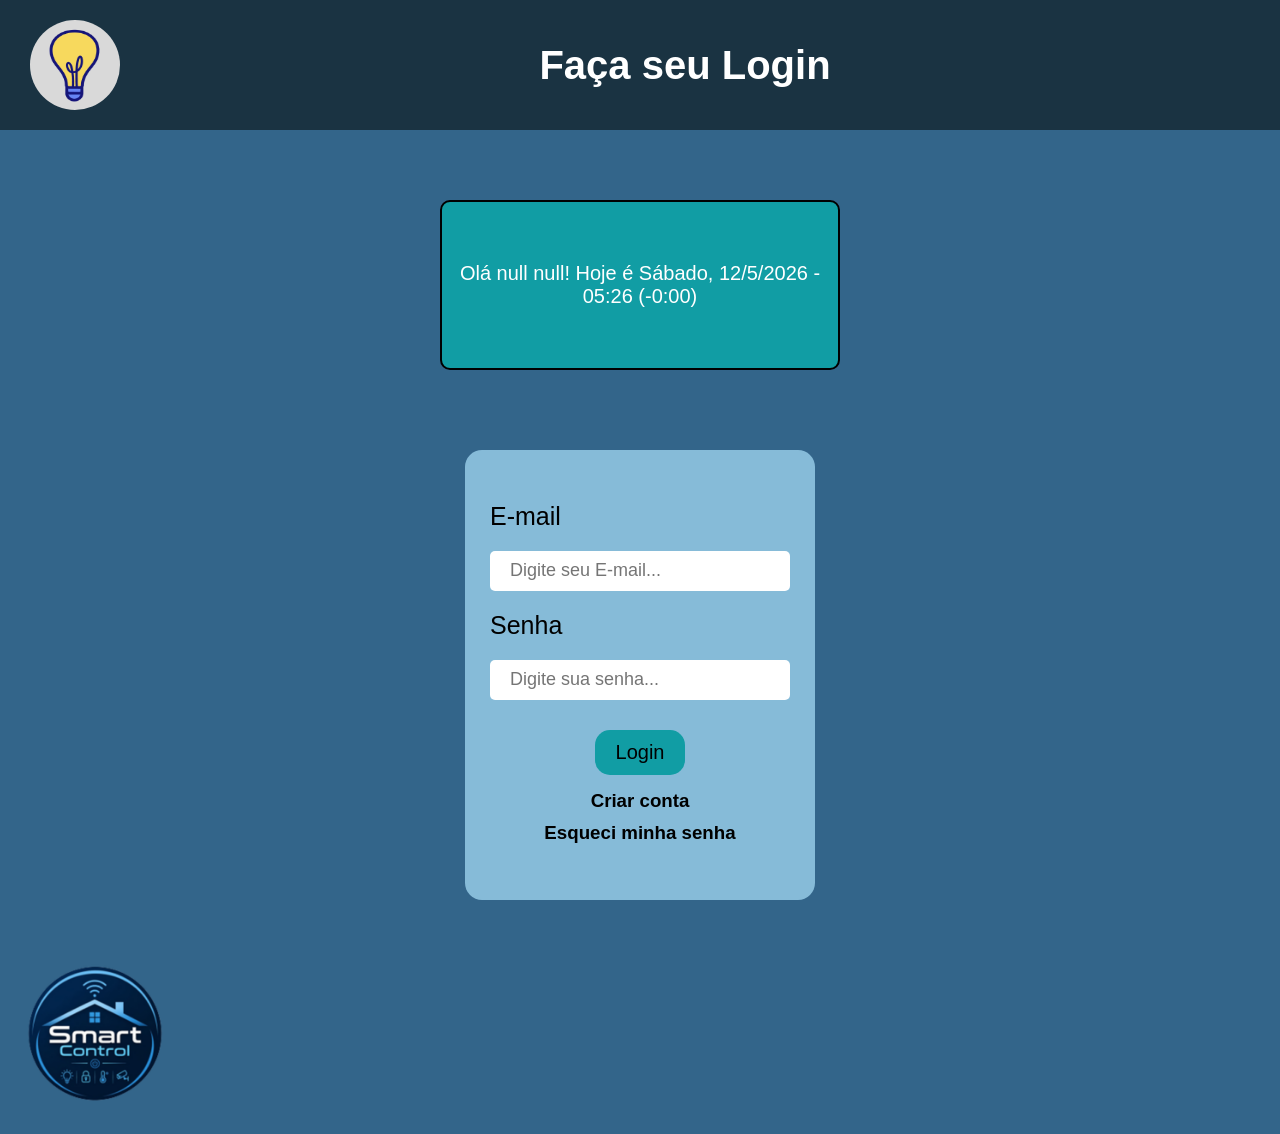
<file: index.html>
<!DOCTYPE html>
<html lang="pt-br">
<head>
    <meta charset="UTF-8">
    <meta name="viewport" content="width=device-width, initial-scale=1.0">
    <title>Faça seu Login</title>
    <link rel="stylesheet" href="assets/css/index.css">
    <link rel="preconnect" href="https://fonts.googleapis.com">
    <link rel="preconnect" href="https://fonts.gstatic.com" crossorigin>
    <link href="https://fonts.googleapis.com/css2?family=Inter:ital,opsz,wght@0,14..32,100..900;1,14..32,100..900&display=swap" rel="stylesheet">
    <link rel="stylesheet" href="https://fonts.googleapis.com/css2?family=Material+Symbols+Outlined:opsz,wght,FILL,GRAD@24,400,0,0&icon_names=menu"/>
</head>
<body>
    <header id="cabecalho">
        <img id="lampada" src="assets/images/Capturar.PNG" alt="Imagem de uma lâmpada">
        <h1>Faça seu Login</h1>
    </header>
    <div id="boas-vindas" class="welcome"></div>
    <div id="form">
        <form method="get" action="dashboard.html" id="formulario">
            <label for="email">E-mail</label>
            <input type="email" id="email" placeholder="Digite seu E-mail..." required>
            <label for="senha">Senha</label>
            <input type="password" id="senha" placeholder="Digite sua senha..." required minlength="8">
            <button type="submit">Login</button>
        </form>
        <a href="cadastro.html"><h3>Criar conta</h3></a>
        <a href="esqueci_senha.html"><h3>Esqueci minha senha</h3></a>
    </div>
    <img id="logo" src="assets/images/logo.png" alt="Logo da empresa">
    <script src="assets/js/main.js" defer></script>
</body>
</html>
</file>
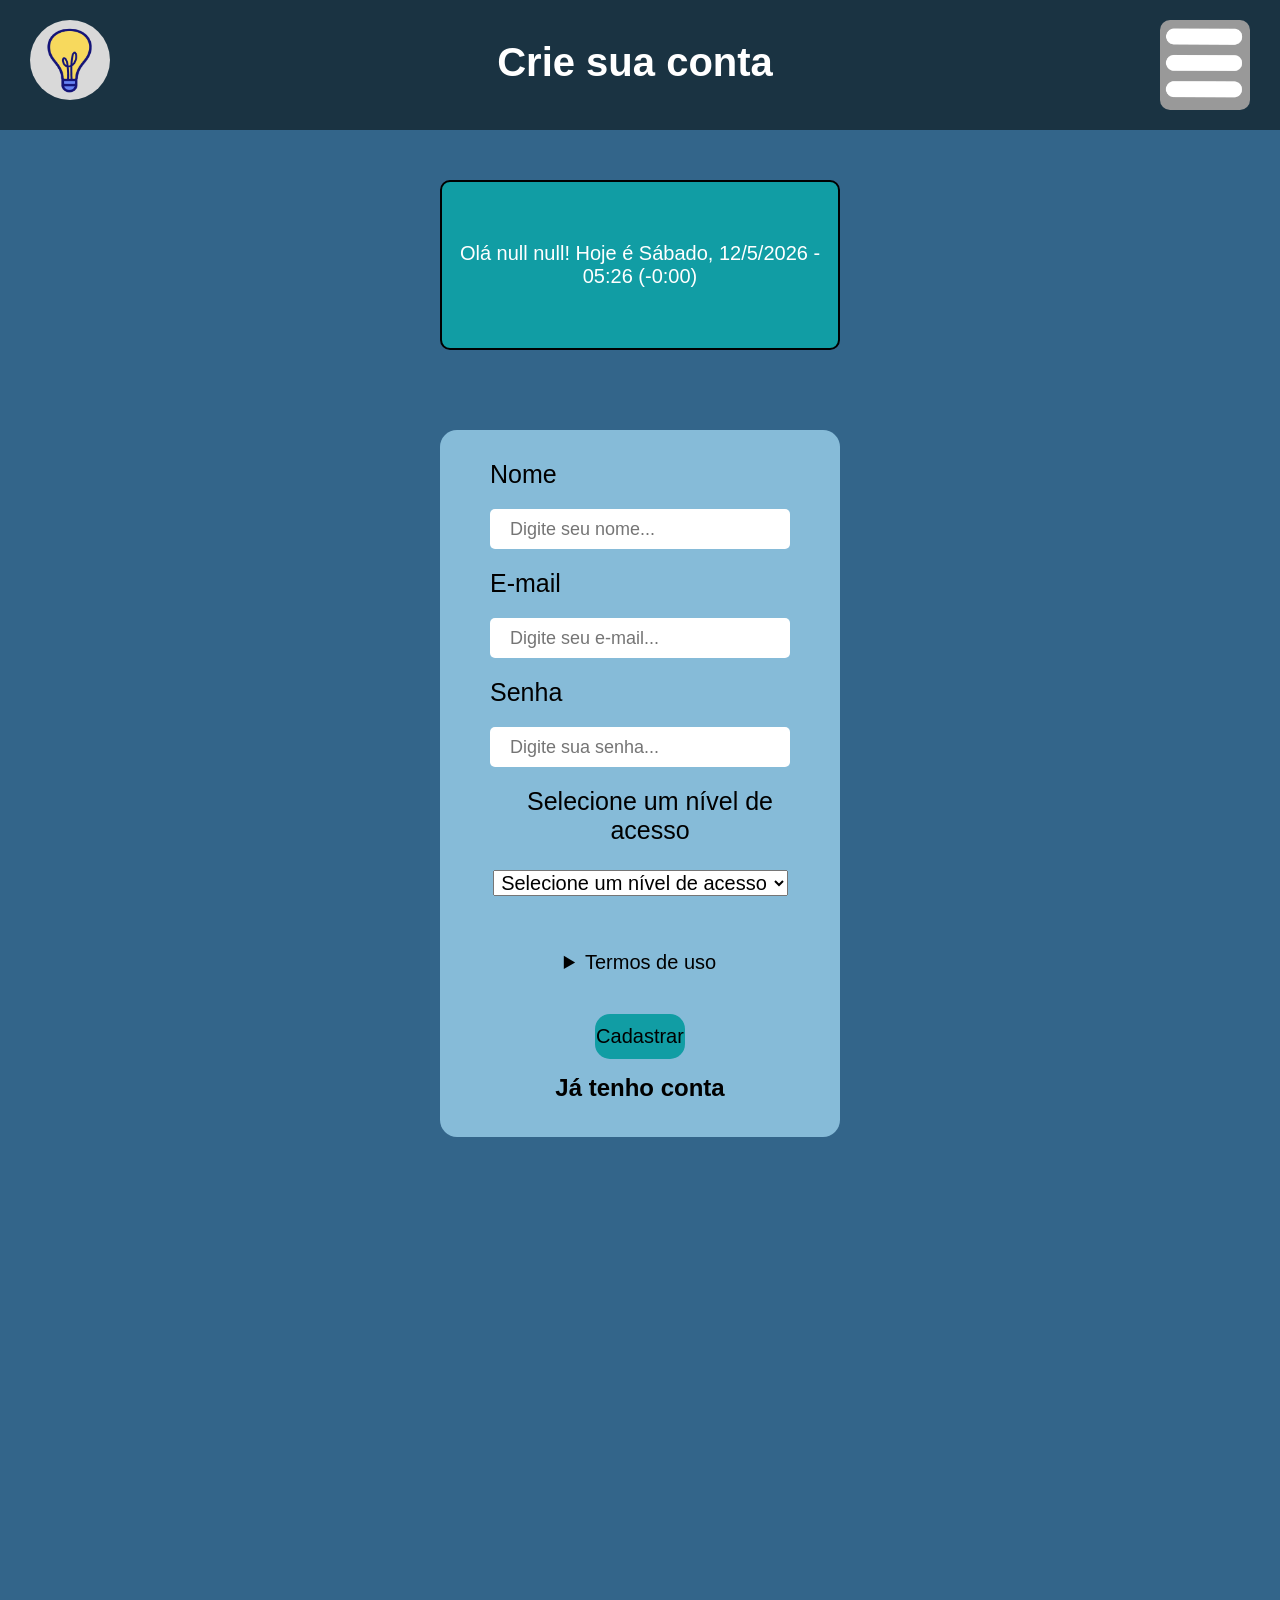
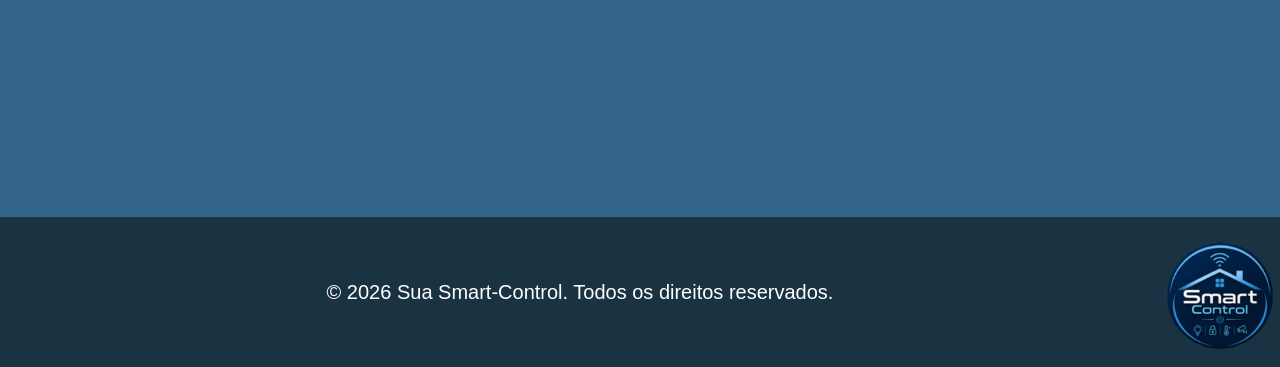
<file: cadastro.html>
<!DOCTYPE html>
<html lang="pt-br">
<head>
    <meta charset="UTF-8">
    <meta http-equiv="X-UA-Compatible" content="IE=edge">
    <meta name="viewport" content="width=device-width, initial-scale=1.0">
    <title>Cadastro</title>
    <link rel="stylesheet" href="assets/css/cadastro.css">
</head>
<body>
    <header id="cabecalho">
        <img id="lampada" src="assets/images/Capturar.PNG" alt="Imagem de uma lâmpada">
        <h1>Crie sua conta</h1>
        <img src="assets/images/menu.png" alt="Menu"id="menu">
    </header>
    <div id="boas-vindas" class="welcome"></div>
    <div id="form">
        <form method="get" action="dashboard.html" id="formulario">
            <label class="label_form" for="nome">Nome</label>
            <input type="text" id="nome" placeholder="Digite seu nome..." required>
            <label class="label_form" for="email">E-mail</label>
            <input type="email" id="email" placeholder="Digite seu e-mail..." required>
            <label class="label_form" for="senha">Senha</label>
            <input type="password" id="senha" placeholder="Digite sua senha..." required minlength="8">
            <label class="label_form" for="acesso">Selecione um nível de acesso</label>
            <select name="nivelAcesso" id="acesso" required>
                <option value="" selected hidden>Selecione um nível de acesso</option>
                <option value="admin">Administrador</option>
                <option value="moderador">Moderador</option>
                <option value="membro">Membro</option>
            </select>
            <details>
                <summary>Termos de uso</summary>
                <p>Todo seu dinheiro é nosso.</p>
                <label for="termos">Eu autorizo.</label>
                <input id="input_details" type="checkbox" id="termos" required>
            </details>
            <button type="submit">Cadastrar</button>
        </form>
        <a href="index.html"><h2>Já tenho conta</h2></a>
    </div>
    <div id="localizacao">
        <iframe src="https://www.google.com/maps/embed?pb=!1m18!1m12!1m3!1d1101.7157827136773!2d-43.35147827426762!3d-21.752556091090245!2m3!1f0!2f0!3f0!3m2!1i1024!2i768!4f13.1!3m3!1m2!1s0x989c976673a705%3A0xb0aa4dd64090a7f5!2sSENAI%20Juiz%20de%20Fora%20CFP%20Jos%C3%A9%20Fagundes%20Netto!5e0!3m2!1spt-BR!2sbr!4v1785949201675!5m2!1spt-BR!2sbr"
        width="600"
        height="450"
        style="border:0;"
        allowfullscreen=""
        loading="lazy"
        referrerpolicy="strict-origin-when-cross-origin">
        </iframe>
    </div>
    <footer>
        <p>&copy; 2026 Sua Smart-Control. Todos os direitos reservados.</p>
        <img src="assets/images/logo.png" alt="Logo da empresa" id="logo-footer">
    </footer>
    <script src="assets/js/main.js" defer></script>
</body>
</html>
</file>
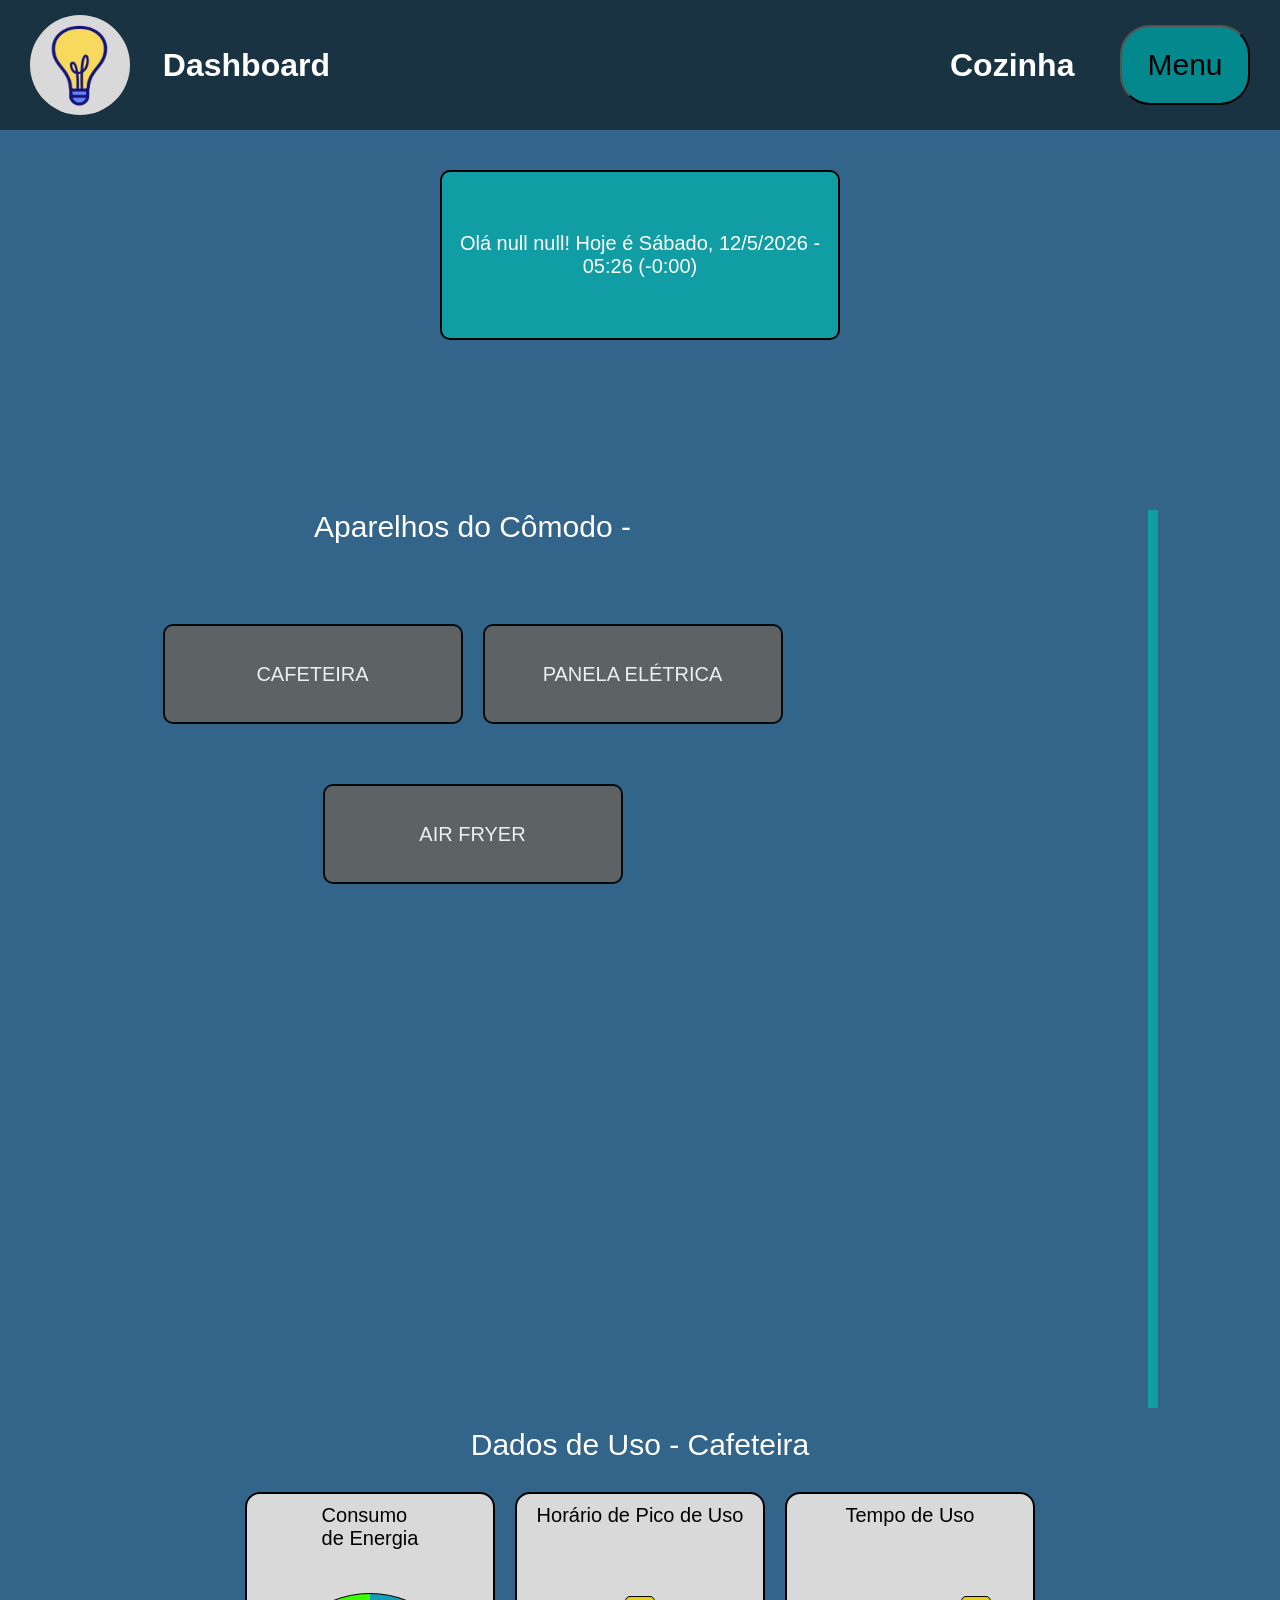
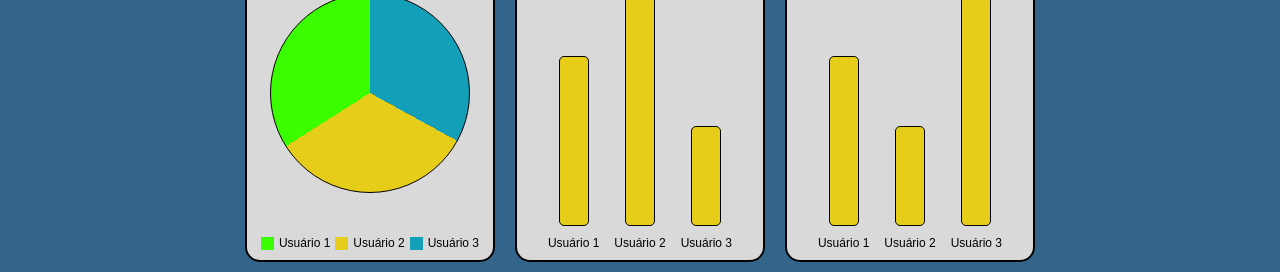
<file: cozinha.html>
<!DOCTYPE html>
<html lang="pr-br">
<head>
    <meta charset="UTF-8">
    <meta name="viewport" content="width=device-width, initial-scale=1.0">
    <title>Cozinha</title>
    <link rel="stylesheet" href="assets/css/cozinha.css">
</head>
<body>
    <header>
        <div id="esquerda">
            <img src="assets/images/Capturar.PNG" alt="Logo" id="logo">
            <h1>Dashboard</h1>
        </div>

        <div id="direita">
            <h1>Cozinha</h1>
            <div class="menu_">
                <button class="btn btn-secondary dropdown-toggle" id="botao_menu" type="button" data-bs-toggle="dropdown" aria-expanded="false">
                  Menu
                </button>
                <ul class="dropdown-menu menu-opcoes_">
                  <li id="ir_telaLogin"><a href="index.html">Tela de Login</a></li>
                  <li class="link"><a href="dashboard.html">Dashboard</a></li>
                  <li class="link"><a href="quarto.html">Quarto Principal</a></li>
                  <li class="link"><a href="sala.html">Sala</a></li>
                  <li class="link"><a href="cozinha.html">Cozinha</a></li>
                  <li class="link"><a href="gerenciarDispositivo.html">Gerenciar Dispositivos</a></li>
                  <li><button id="btnTema">Modo escuro</button></li>
                </ul>
            </div>
        </div>
    </header>
    <main>
        <div id="boas-vindas" class="welcome"></div>
        <div id="conteudo">
            <div id="lado_esquerdo">
                <p>Aparelhos do Cômodo -</p>

                <div id="lados">
                        <div class="aparelho">CAFETEIRA</div>
                        <div class="aparelho">PANELA ELÉTRICA</div>
                        <div class="aparelho">AIR FRYER</div>
                </div>

            </div>

            <div id="linha"></div>

            <div id="lado_direito">
                <p id="titulo_direito">Dados de Uso - Cafeteira</p>




                <div id="graficos">
                    <div class="fundo_grafico">
                        <p id="titulo">Consumo<br>de Energia</p>
                        <div id="grafico_pizza"></div>
                        <div id="usuarios">
                            <div class="grupo_usuario">
                                <div id="quadrado1"  class="quadrado"> </div>
                                <p class="usuario">Usuário 1</p>
                            </div>

                            <div class="grupo_usuario">
                                <div id="quadrado2"  class="quadrado"> </div>
                                <p class="usuario">Usuário 2</p>
                            </div>

                            <div class="grupo_usuario">
                                <div id="quadrado3" class="quadrado"> </div>
                                <p class="usuario">Usuário 3</p>
                            </div>
                        </div>
                    </div>






                    <div class="fundo_grafico">
                        <p id="titulo">Horário de Pico de Uso</p>
                        <div id="usuarios2" class="usuarios2">
                            <div class="grupo_usuario2">
                                <div id="coluna1_grafico2" class="coluna"> </div>
                                <p class="usuario">Usuário 1</p>
                            </div>

                            <div class="grupo_usuario2">
                                <div id="coluna2_grafico2" class="coluna"> </div>
                                <p class="usuario">Usuário 2</p>
                            </div>

                            <div class="grupo_usuario2">
                                <div id="coluna3_grafico2" class="coluna"> </div>
                                <p class="usuario">Usuário 3</p>
                            </div>
                        </div>

                    </div>


                    <div class="fundo_grafico">
                        <p id="titulo">Tempo de Uso</p>
                        <div id="usuarios2" class="usuarios2">
                            <div class="grupo_usuario2">
                                <div id="coluna1_grafico3" class="coluna"> </div>
                                <p class="usuario">Usuário 1</p>
                            </div>

                            <div class="grupo_usuario2">
                                <div id="coluna2_grafico3" class="coluna"> </div>
                                <p class="usuario">Usuário 2</p>
                            </div>

                            <div class="grupo_usuario2">
                                <div id="coluna3_grafico3" class="coluna"> </div>
                                <p class="usuario">Usuário 3</p>
                            </div>
                        </div>

                    </div>


                </div>



            </div>
        </div>
    </main>
    <script src="assets/js/main.js" defer></script>
    <script src="https://cdn.jsdelivr.net/npm/bootstrap@5.3.8/dist/js/bootstrap.bundle.min.js" integrity="sha384-FKyoEForCGlyvwx9Hj09JcYn3nv7wiPVlz7YYwJrWVcXK/BmnVDxM+D2scQbITxI" crossorigin="anonymous" defer></script>
</body>
</html>
</file>
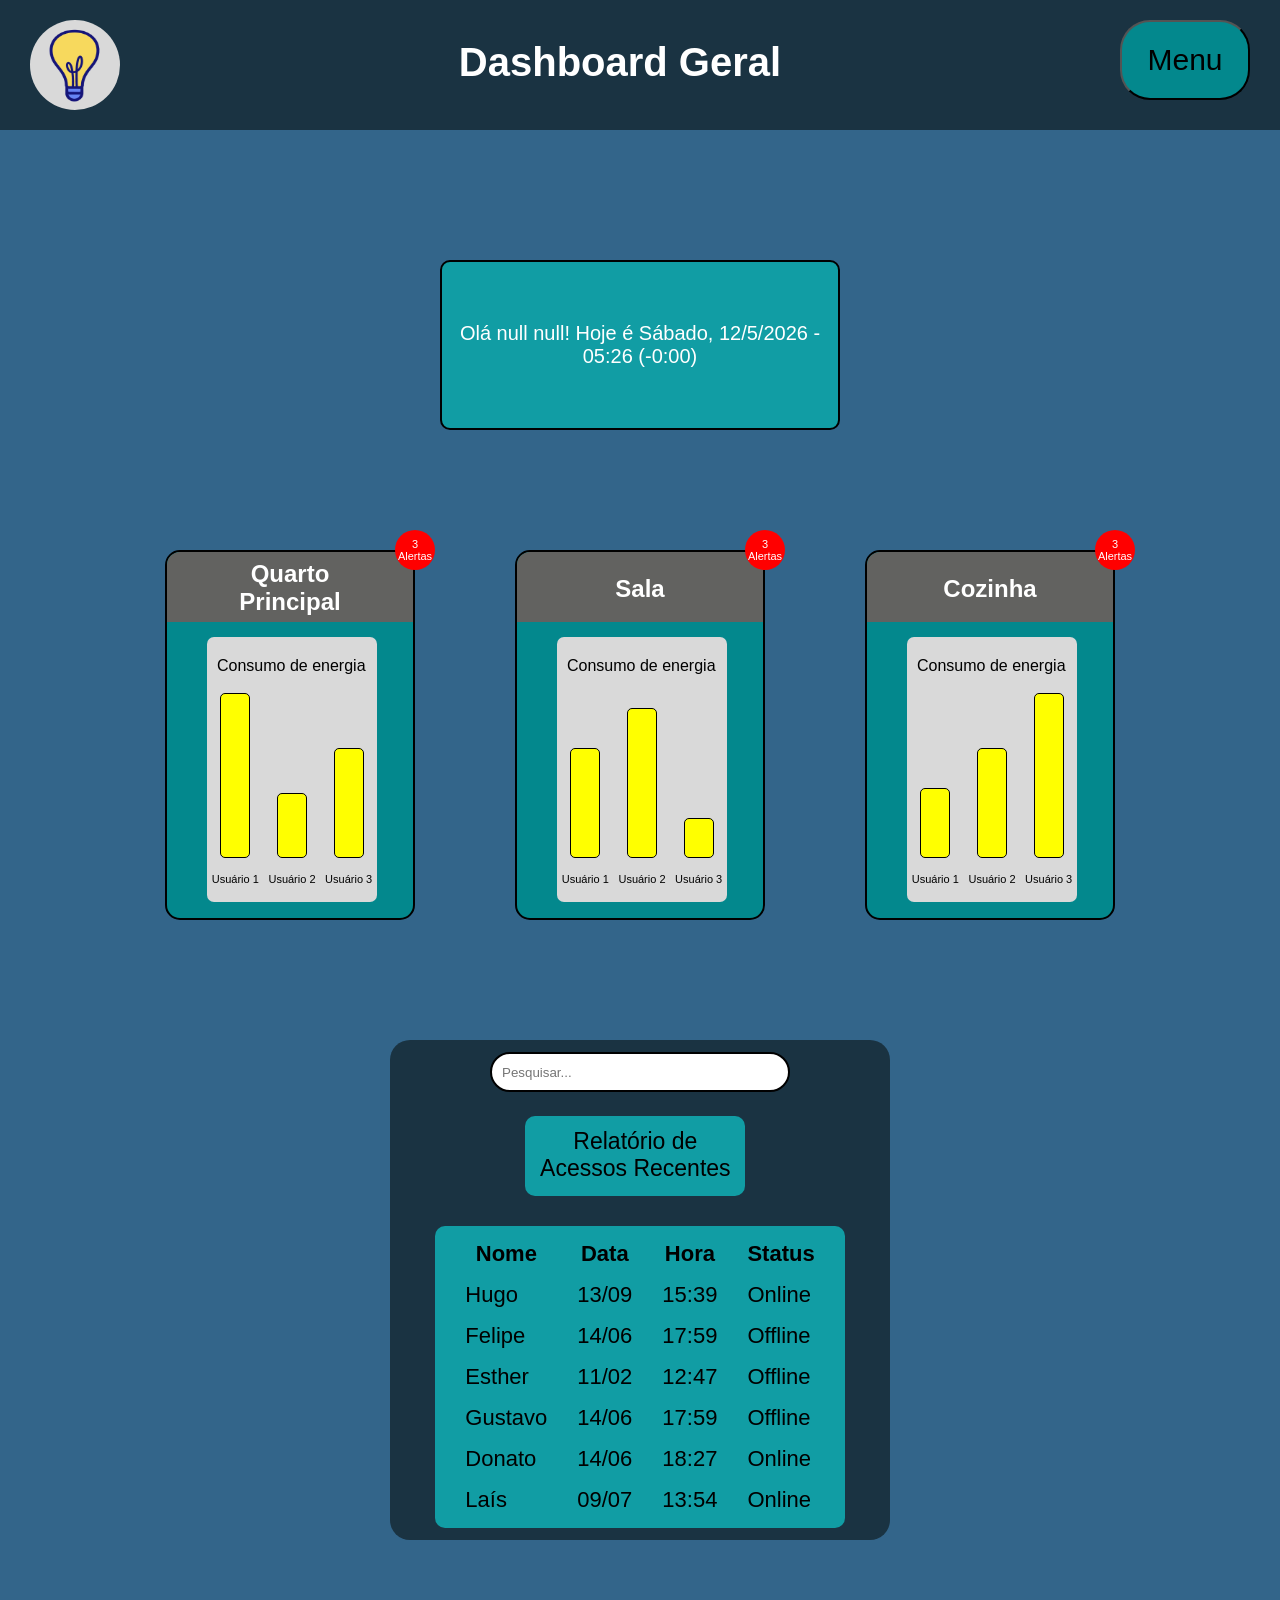
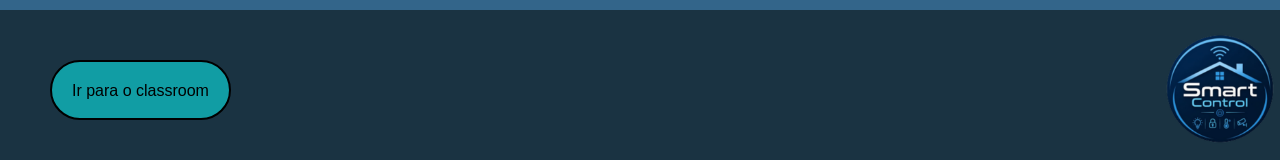
<file: dashboard.html>
<!DOCTYPE html>
<html lang="pt-br">
<head>
    <meta charset="UTF-8">
    <meta name="viewport" content="width=device-width, initial-scale=1.0">
    <title>Dashboard</title>
    <link rel="stylesheet" href="assets/css/dashboard.css">
</head>
<body>
    <header id="cabecalho">
            <img id="lampada" src="assets/images/Capturar.PNG" alt="Imagem de uma lâmpada">
            <h1>Dashboard Geral</h1>
            <div class="menu_">
                <button class="btn btn-secondary dropdown-toggle" id="botao_menu" type="button" data-bs-toggle="dropdown" aria-expanded="false">
                  Menu
                </button>
                <ul class="dropdown-menu menu-opcoes_">
                  <li id="ir_telaLogin"><a href="index.html">Tela de Login</a></li>
                  <li class="link"><a href="quarto.html">Quarto Principal</a></li>
                  <li class="link"><a href="sala.html">Sala</a></li>
                  <li class="link"><a href="cozinha.html">Cozinha</a></li>
                  <li class="link"><a href="gerenciarDispositivo.html">Gerenciar Dispositivos</a></li>
                  <li><button id="btnTema">Modo escuro</button></li>
                </ul>
            </div>
    </header>
    <main>
        <div id="boas-vindas" class="welcome"></div>
        <nav class="comodos">
            <ul>
                <li>
                    <div id="card_quarto_principal">
                        <a href="quarto-principal.html">
                            <span id="badge">3 Alertas</span>
                            <div id="titulo_1">
                                <h2>Quarto<br>Principal</h2>
                            </div>
                            <div id="fundo_grafico1">
                                <p class="titulo_grafico">Consumo de energia</p>

                                <div class="grupo_usuario">
                                    <div id="coluna1_grafico1"> </div>
                                    <p class="usuario">Usuário 1</p>
                                </div>

                                <div class="grupo_usuario">
                                    <div id="coluna2_grafico1"> </div>
                                    <p class="usuario">Usuário 2</p>
                                </div>

                                <div class="grupo_usuario">
                                    <div id="coluna3_grafico1"> </div>
                                    <p class="usuario">Usuário 3</p>
                                </div>
                            </div>
                        </a>
                    </div>
                </li>
                <li>
                    <div id="card_sala">
                        <a href="sala.html">
                            <span id="badge">3 Alertas</span>
                            <div id="titulo_2">
                                <h2>Sala</h2>
                            </div>

                            <div id="fundo_grafico2">
                                <p class="titulo_grafico">Consumo de energia</p>

                                <div class="grupo_usuario">
                                    <div id="coluna1_grafico2"> </div>
                                    <p class="usuario">Usuário 1</p>
                                </div>

                                <div class="grupo_usuario">
                                    <div id="coluna2_grafico2"> </div>
                                    <p class="usuario">Usuário 2</p>
                                </div>

                                <div class="grupo_usuario">
                                    <div id="coluna3_grafico2"> </div>
                                    <p class="usuario">Usuário 3</p>
                                </div>
                            </div>
    
                        </a>
                    </div>
                </li>
                <li>
                    <div id="card_cozinha">
                        <a href="cozinha.html">
                            <span id="badge">3 Alertas</span>
                            <div id="titulo_3">
                                <h2>Cozinha</h2>
                            </div>

                            <div id="fundo_grafico3">
                                <p class="titulo_grafico">Consumo de energia</p>

                                <div class="grupo_usuario">
                                    <div id="coluna1_grafico3"> </div>
                                    <p class="usuario">Usuário 1</p>
                                </div>

                                <div class="grupo_usuario">
                                    <div id="coluna2_grafico3"> </div>
                                    <p class="usuario">Usuário 2</p>
                                </div>

                                <div class="grupo_usuario">
                                    <div id="coluna3_grafico3"> </div>
                                    <p class="usuario">Usuário 3</p>
                                </div>
                            </div>
                        </a>
                    </div>
                </li>
            </ul>
        </nav>
        <div id="tabela">
            <input type="text" id="campoBusca" placeholder="Pesquisar...">
            <table class="relatorio">
                <caption>Relatório de Acessos Recentes</caption>
                <thead>
                    <tr>
                        <th>Nome</th>
                        <th>Data</th>
                        <th>Hora</th>
                        <th>Status</th>
                    </tr>
                </thead>
                <tbody>
                    <tr>
                        <td>Hugo</td>
                        <td>13/09</td>
                        <td>15:39</td>
                        <td>Online</td>
                    </tr>
                    <tr>
                        <td>Felipe</td>
                        <td>14/06</td>
                        <td>17:59</td>
                        <td>Offline</td>
                    </tr>
                    <tr>
                        <td>Esther</td>
                        <td>11/02</td>
                        <td>12:47</td>
                        <td>Offline</td>
                    </tr>
                    <tr>
                        <td>Gustavo</td>
                        <td>14/06</td>
                        <td>17:59</td>
                        <td>Offline</td>
                    </tr>
                    <tr>
                        <td>Donato</td>
                        <td>14/06</td>
                        <td>18:27</td>
                        <td>Online</td>
                    </tr>
                    <tr>
                        <td>Laís</td>
                        <td>09/07</td>
                        <td>13:54</td>
                        <td>Online</td>
                    </tr>
                </tbody>
            </table>
        </div>
    </main>
    <footer>
        <a href="https://classroom.google.com/h/st" target="_blank" class="ir_classroom">Ir para o classroom</a>
        <img id="logo" src="assets/images/logo.png" alt="Logo da empresa">
    </footer>
    <script src="https://cdn.jsdelivr.net/npm/bootstrap@5.3.8/dist/js/bootstrap.bundle.min.js" integrity="sha384-FKyoEForCGlyvwx9Hj09JcYn3nv7wiPVlz7YYwJrWVcXK/BmnVDxM+D2scQbITxI" crossorigin="anonymous" defer></script>
    <script src="assets/js/main.js" defer></script>
</body>
</html>
</file>
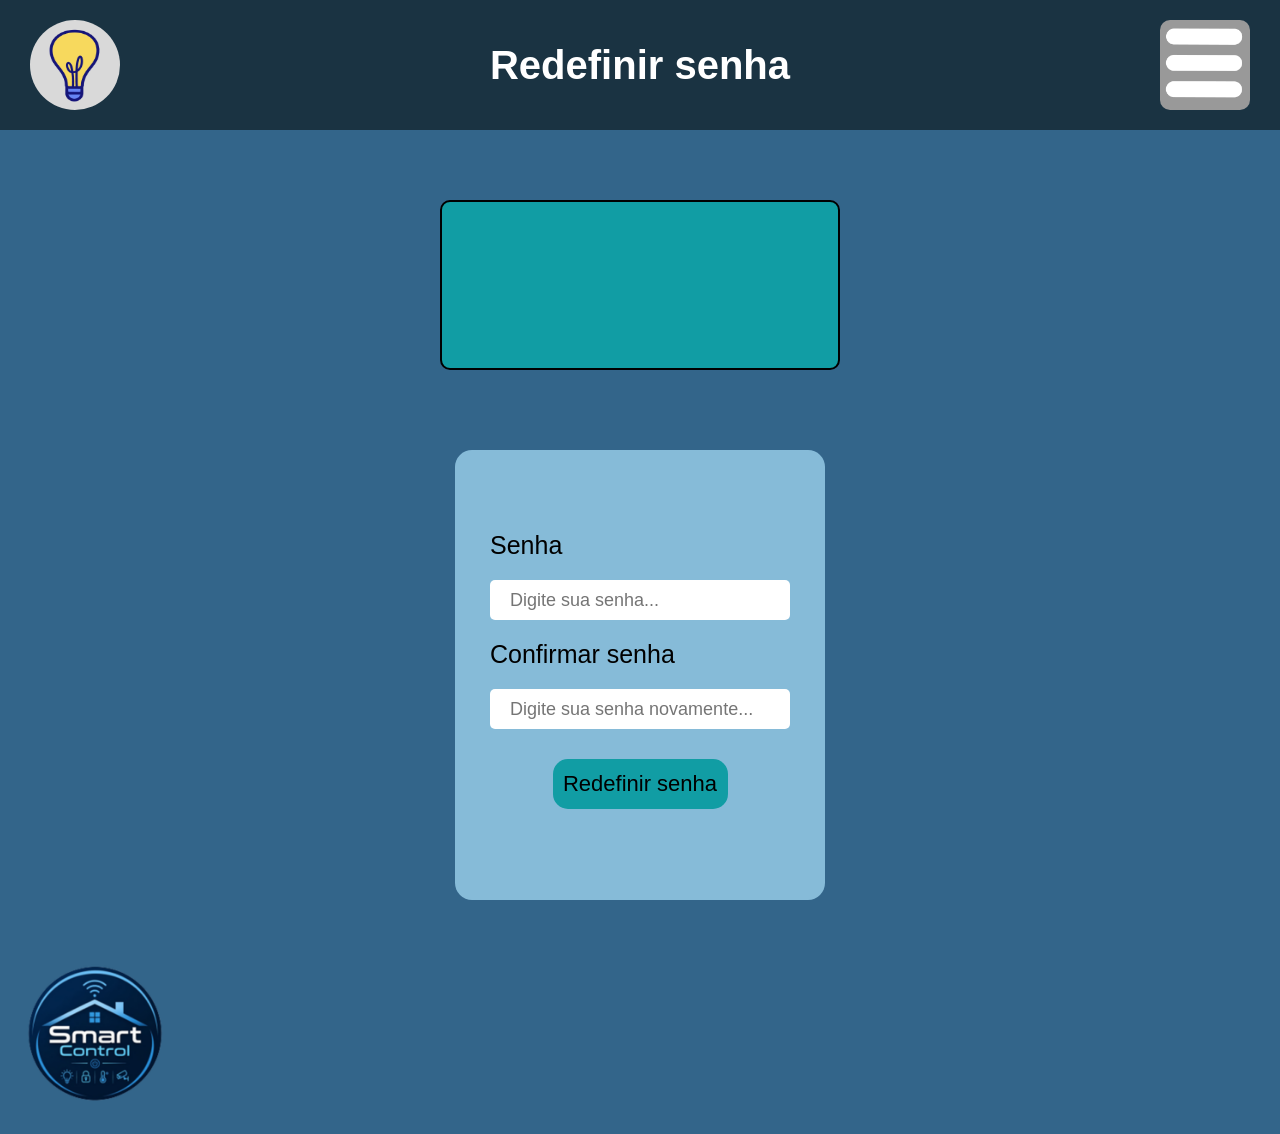
<file: esqueci_senha.html>
<!DOCTYPE html>
<html lang="pt-br">
<head>
    <meta charset="UTF-8">
    <meta http-equiv="X-UA-Compatible" content="IE=edge">
    <meta name="viewport" content="width=device-width, initial-scale=1.0">
    <title>Esqueci minha senha</title>
    <link rel="stylesheet" href="assets/css/esqueci_senha.css">
</head>
<body>
    <header id="cabecalho">
        <img id="lampada" src="assets/images/Capturar.PNG" alt="Imagem de uma lâmpada">
        <h1>Redefinir senha</h1>
        <img id="menu" src="assets/images/menu.png" alt="Menu">
    </header>
    <div id="boas-vindas" class="welcome"></div>
    <div id="form">
        <form method="get" action="index.html" id="formulario">
            <label for="senha">Senha</label>
            <input type="password" id="senha"  placeholder="Digite sua senha..."  required minlength="8">
            <label for="confirmar_senha">Confirmar senha</label>
            <input type="password" id="confirmar_senha" placeholder="Digite sua senha novamente..." required minlength="8">
            <button type="submit">Redefinir senha</button>
        </form>
    </div>
    <img id="logo" src="assets/images/logo.png" alt="Logo da empresa">
    <!-- <script src="assets/js/main.js" defer></script> -->
</body>
</html>
</file>
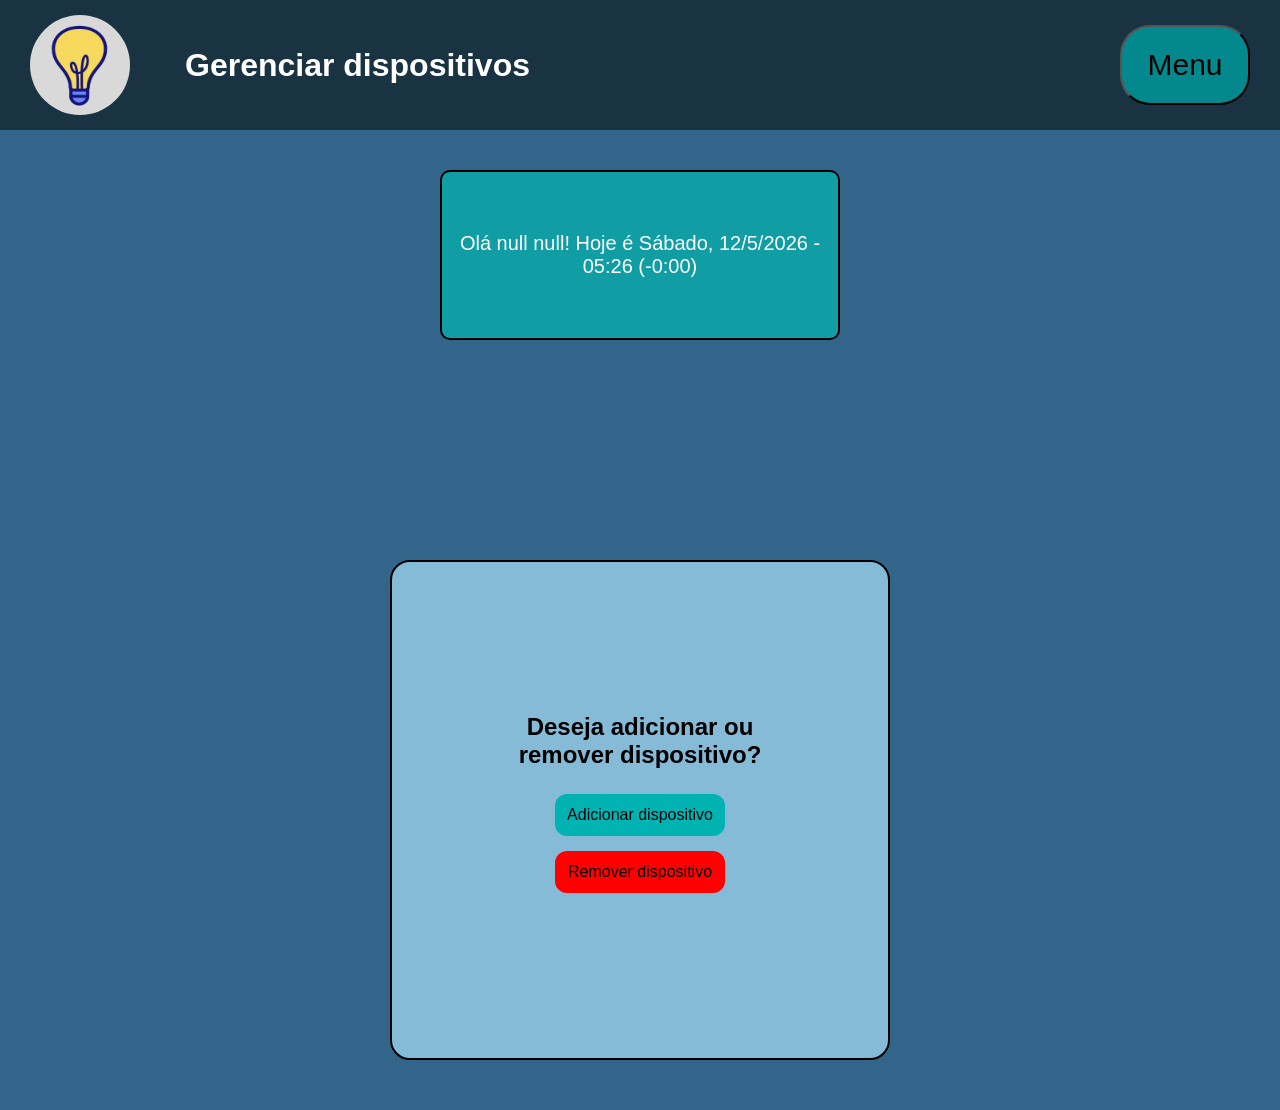
<file: gerenciarDispositivo.html>
<!DOCTYPE html>
<html lang="pr-br">
<head>
    <meta charset="UTF-8">
    <meta name="viewport" content="width=device-width, initial-scale=1.0">
    <title>Sala</title>
    <link rel="stylesheet" href="assets/css/gerenciarDispositivo.css">
</head>
<body>
    <header>
        <div id="esquerda">
            <img src="assets/images/Capturar.PNG" alt="Logo" id="logo">
            <h1>Gerenciar dispositivos</h1>
        </div>

        <div id="direita">
            <div class="menu_">
                <button class="btn btn-secondary dropdown-toggle" id="botao_menu" type="button" data-bs-toggle="dropdown" aria-expanded="false">
                  Menu
                </button>
                <ul class="dropdown-menu menu-opcoes_">
                  <li id="ir_telaLogin"><a href="index.html">Tela de Login</a></li>
                  <li class="link"><a href="dashboard.html">Dashboard</a></li>
                  <li class="link"><a href="quarto.html">Quarto Principal</a></li>
                  <li class="link"><a href="sala.html">Sala</a></li>
                  <li class="link"><a href="cozinha.html">Cozinha</a></li>
                  <li class="link"><a href="gerenciarDispositivo.html">Gerenciar Dispositivos</a></li>
                  <li><button id="btnTema">Modo escuro</button></li>
                </ul>
            </div>
        </div>
    </header>
    <main>
        <div id="boas-vindas" class="welcome"></div>



        <div id="bagulho">
            
            <input type="checkbox" id="adicionar">
            <input type="checkbox" id="remover">
            <div class="gerenciar">
                <h2>Deseja adicionar ou remover dispositivo?</h2>
                <label for="adicionar" class="btn-adicionar">
                    Adicionar dispositivo
                </label>
                <label for="remover" class="btn-remover">
                    Remover dispositivo
                </label>
            </div>
            
            <div class="modal modal-adicionar">
                <div class="caixa-modal" id="modal_adicionar">
                    <button type="button" class="fechar" data-fechar="adicionar" aria-label="Fechar modal de adicionar">×</button>
                    <h2>Nome do Dispositivo</h2>
                    <input type="text" placeholder="Enter..." class="input-adicionar">
                    <h2>Cômodo do dispositivo</h2>
                    <input type="text" placeholder="Enter..." class="input-adicionar">
                    <button type="button" class="btn-adicionar" id="btnCadastrarDispositivo">
                        Cadastrar dispositivo
                    </button>
                </div>
            </div>
            
            <div class="modal modal-remover">
                <div class="caixa-modal" id="modal_remover">
                    <button type="button" class="fechar" data-fechar="remover" aria-label="Fechar modal de remover">×</button>
                    <h2>Nome do Dispositivo</h2>
                    <input type="text" placeholder="Enter..." class="input-remover">
                    <h2>Cômodo do dispositivo</h2>
                    <input type="text" placeholder="Enter..." class="input-remover">
                    <button type="button" class="btn-remover" id="btnRemoverDispositivo">
                        Remover dispositivo
                    </button>
                </div>
            </div>
        </div>







    </main>
    <script src="https://cdn.jsdelivr.net/npm/bootstrap@5.3.8/dist/js/bootstrap.bundle.min.js" integrity="sha384-FKyoEForCGlyvwx9Hj09JcYn3nv7wiPVlz7YYwJrWVcXK/BmnVDxM+D2scQbITxI" crossorigin="anonymous" defer></script>
    <script src="assets/js/main.js" defer></script>
</body>
</html>
</file>
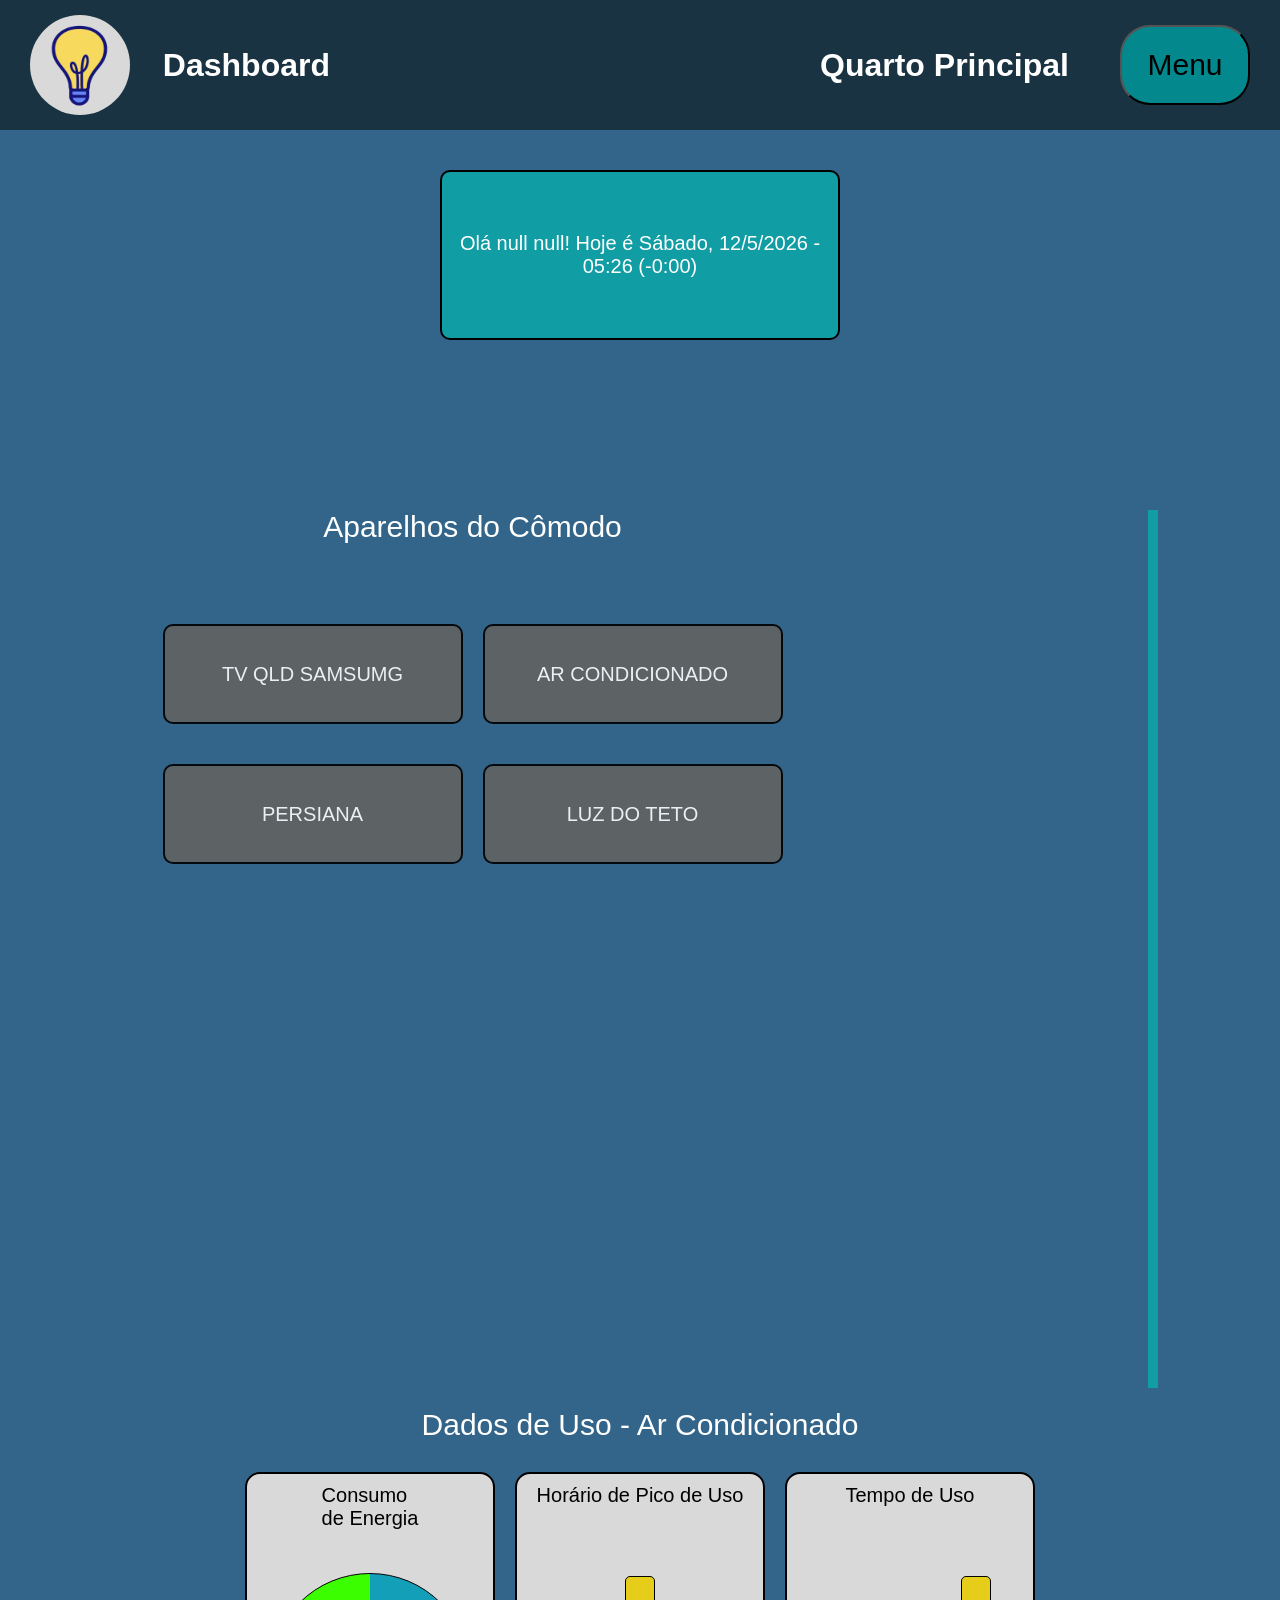
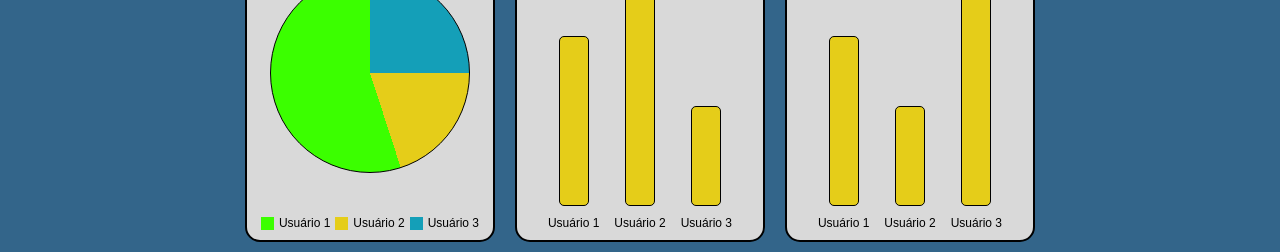
<file: quarto.html>
<!DOCTYPE html>
<html lang="pr-br">
<head>
    <meta charset="UTF-8">
    <meta name="viewport" content="width=device-width, initial-scale=1.0">
    <title>Quarto Principal</title>
    <link rel="stylesheet" href="assets/css/quarto.css">
</head>
<body>
    <header>
        <div id="esquerda">
            <img src="assets/images/Capturar.PNG" alt="Logo" id="logo">
            <h1>Dashboard</h1>
        </div>

        <div id="direita">
            <h1>Quarto Principal</h1>
            <div class="menu_">
                <button class="btn btn-secondary dropdown-toggle" id="botao_menu" type="button" data-bs-toggle="dropdown" aria-expanded="false">
                  Menu
                </button>
                <ul class="dropdown-menu menu-opcoes_">
                  <li id="ir_telaLogin"><a href="index.html">Tela de Login</a></li>
                  <li class="link"><a href="dashboard.html">Dashboard</a></li>
                  <li class="link"><a href="quarto.html">Quarto Principal</a></li>
                  <li class="link"><a href="sala.html">Sala</a></li>
                  <li class="link"><a href="cozinha.html">Cozinha</a></li>
                  <li class="link"><a href="gerenciarDispositivo.html">Gerenciar Dispositivos</a></li>
                  <li><button id="btnTema">Modo escuro</button></li>
                </ul>
            </div>
        </div>
    </header>
    <main>
        <div id="boas-vindas" class="welcome"></div>
        <div id="conteudo">
            <div id="lado_esquerdo">
                <p>Aparelhos do Cômodo</p>

                <div id="lados">
                    <div id="lado1">
                        <div class="aparelho">TV QLD SAMSUMG</div>
                        <div class="aparelho">PERSIANA</div>
                    </div>


                    <div id="lado2">
                        <div class="aparelho">AR CONDICIONADO</div>
                        <div class="aparelho">LUZ DO TETO</div>
                    </div>
                </div>

            </div>

            <div id="linha"></div>

            <div id="lado_direito">
                <p id="titulo_direito">Dados de Uso - Ar Condicionado</p>




                <div id="graficos">
                    <div class="fundo_grafico">
                        <p id="titulo">Consumo<br>de Energia</p>
                        <div id="grafico_pizza"></div>
                        <div id="usuarios">
                            <div class="grupo_usuario">
                                <div id="quadrado1"  class="quadrado"> </div>
                                <p class="usuario">Usuário 1</p>
                            </div>

                            <div class="grupo_usuario">
                                <div id="quadrado2"  class="quadrado"> </div>
                                <p class="usuario">Usuário 2</p>
                            </div>

                            <div class="grupo_usuario">
                                <div id="quadrado3" class="quadrado"> </div>
                                <p class="usuario">Usuário 3</p>
                            </div>
                        </div>
                    </div>






                    <div class="fundo_grafico">
                        <p id="titulo">Horário de Pico de Uso</p>
                        <div id="usuarios2" class="usuarios2">
                            <div class="grupo_usuario2">
                                <div id="coluna1_grafico2" class="coluna"> </div>
                                <p class="usuario">Usuário 1</p>
                            </div>

                            <div class="grupo_usuario2">
                                <div id="coluna2_grafico2" class="coluna"> </div>
                                <p class="usuario">Usuário 2</p>
                            </div>

                            <div class="grupo_usuario2">
                                <div id="coluna3_grafico2" class="coluna"> </div>
                                <p class="usuario">Usuário 3</p>
                            </div>
                        </div>

                    </div>


                    <div class="fundo_grafico">
                        <p id="titulo">Tempo de Uso</p>
                        <div id="usuarios2" class="usuarios2">
                            <div class="grupo_usuario2">
                                <div id="coluna1_grafico3" class="coluna"> </div>
                                <p class="usuario">Usuário 1</p>
                            </div>

                            <div class="grupo_usuario2">
                                <div id="coluna2_grafico3" class="coluna"> </div>
                                <p class="usuario">Usuário 2</p>
                            </div>

                            <div class="grupo_usuario2">
                                <div id="coluna3_grafico3" class="coluna"> </div>
                                <p class="usuario">Usuário 3</p>
                            </div>
                        </div>

                    </div>


                </div>



            </div>
        </div>
    </main>
    <script src="assets/js/main.js" defer></script>
    <script src="https://cdn.jsdelivr.net/npm/bootstrap@5.3.8/dist/js/bootstrap.bundle.min.js" integrity="sha384-FKyoEForCGlyvwx9Hj09JcYn3nv7wiPVlz7YYwJrWVcXK/BmnVDxM+D2scQbITxI" crossorigin="anonymous" defer></script>
</body>
</html>
</file>
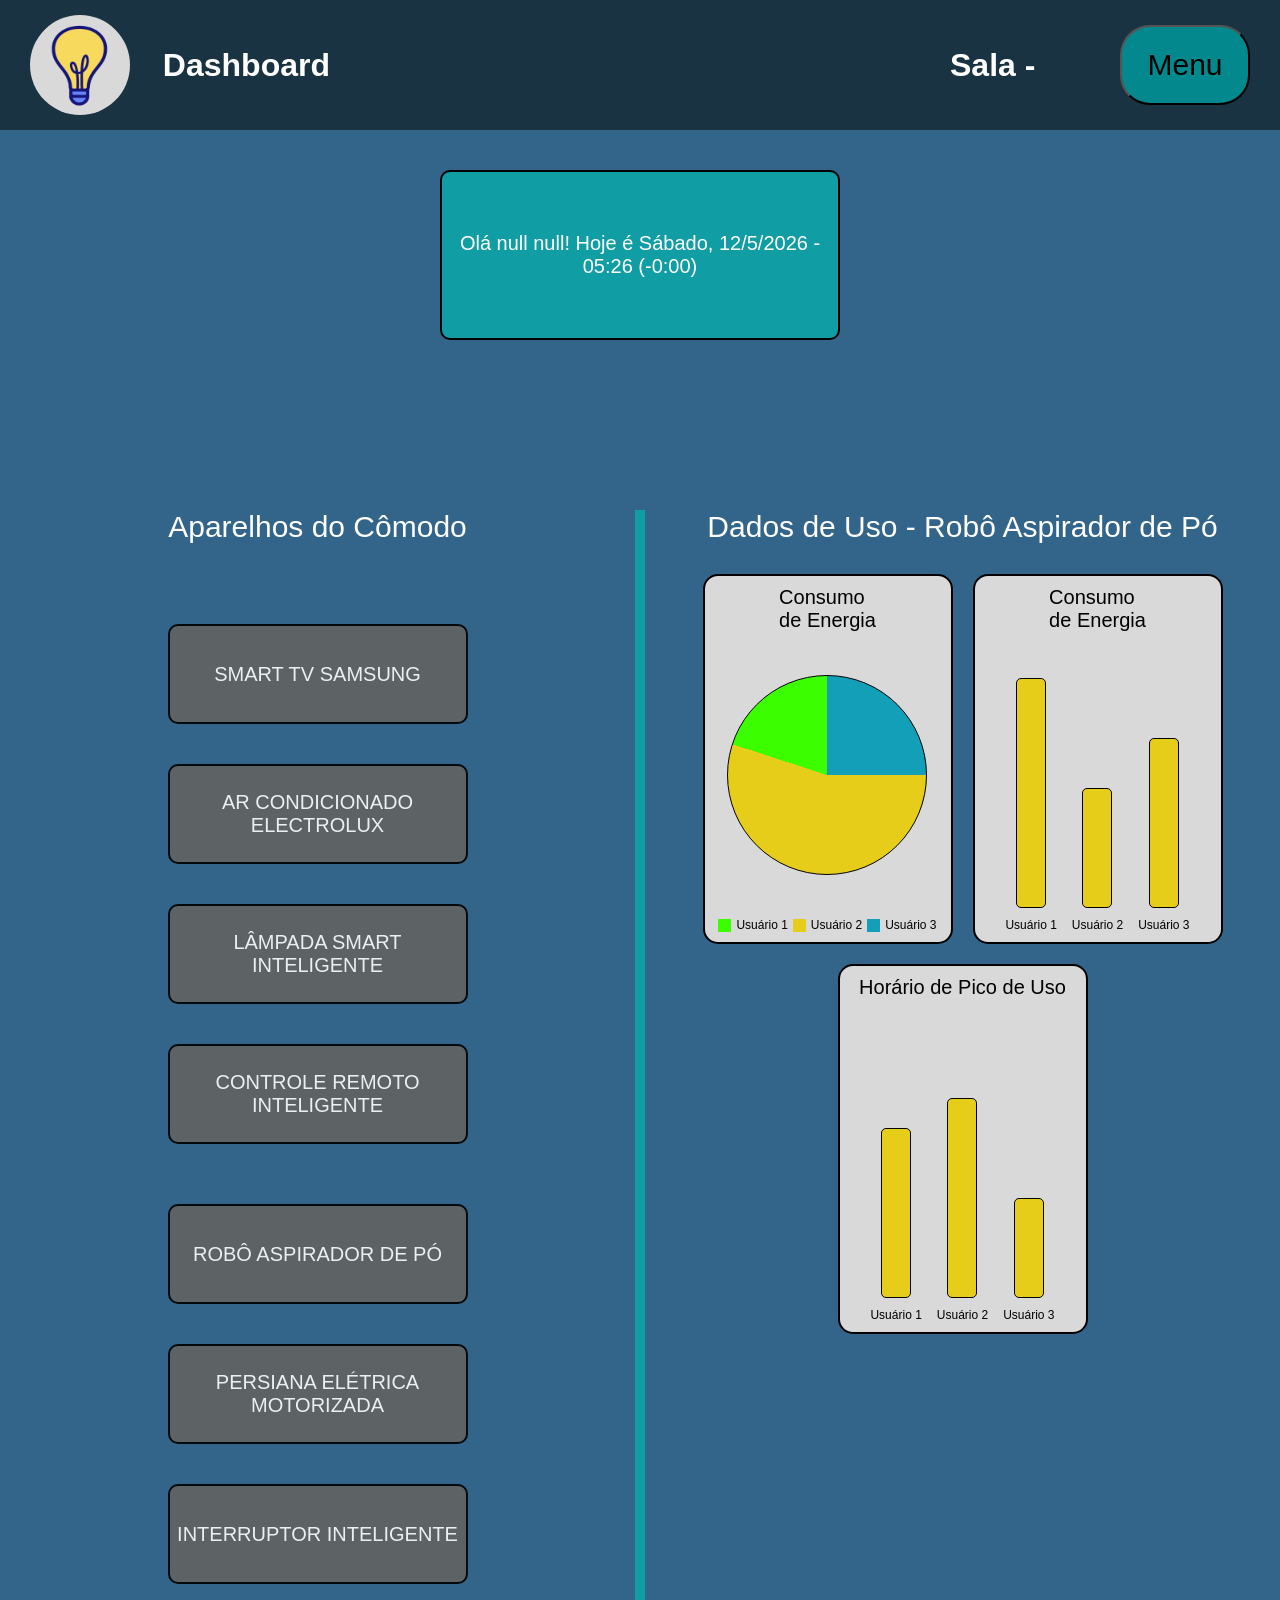
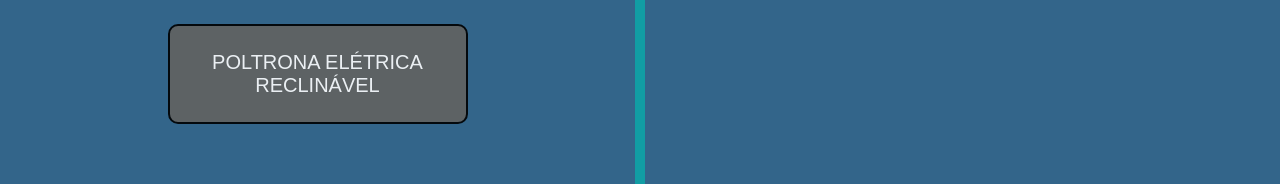
<file: sala.html>
<!DOCTYPE html>
<html lang="pr-br">
<head>
    <meta charset="UTF-8">
    <meta name="viewport" content="width=device-width, initial-scale=1.0">
    <title>Sala</title>
    <link rel="stylesheet" href="assets/css/sala.css">
</head>
<body>
    <header>
        <div id="esquerda">
            <img src="assets/images/Capturar.PNG" alt="Logo" id="logo">
            <h1>Dashboard</h1>
        </div>

        <div id="direita">
            <h1>Sala -</h1>
            <div class="menu_">
                <button class="btn btn-secondary dropdown-toggle" id="botao_menu" type="button" data-bs-toggle="dropdown" aria-expanded="false">
                  Menu
                </button>
                <ul class="dropdown-menu menu-opcoes_">
                  <li id="ir_telaLogin"><a href="index.html">Tela de Login</a></li>
                  <li class="link"><a href="dashboard.html">Dashboard</a></li>
                  <li class="link"><a href="quarto.html">Quarto Principal</a></li>
                  <li class="link"><a href="sala.html">Sala</a></li>
                  <li class="link"><a href="cozinha.html">Cozinha</a></li>
                  <li class="link"><a href="gerenciarDispositivo.html">Gerenciar Dispositivos</a></li>
                  <li><button id="btnTema">Modo escuro</button></li>
                </ul>
            </div>
        </div>
    </header>
    <main>
        <div id="boas-vindas" class="welcome"></div>
        <div id="conteudo">
            <div id="lado_esquerdo">
                <p>Aparelhos do Cômodo</p>

                <div id="lados">
                    <div id="lado1">
                        <div class="aparelho">SMART TV SAMSUNG</div>
                        <div class="aparelho">AR CONDICIONADO ELECTROLUX</div>
                        <div class="aparelho">LÂMPADA SMART INTELIGENTE</div>
                        <div class="aparelho">CONTROLE REMOTO INTELIGENTE</div>
                    </div>


                    <div id="lado2">
                        <div class="aparelho">ROBÔ ASPIRADOR DE PÓ</div>
                        <div class="aparelho">PERSIANA ELÉTRICA MOTORIZADA</div>
                        <div class="aparelho">INTERRUPTOR INTELIGENTE</div>
                        <div class="aparelho">POLTRONA ELÉTRICA RECLINÁVEL</div>
                    </div>
                </div>

            </div>

            <div id="linha"></div>

            <div id="lado_direito">
                <p id="titulo_direito">Dados de Uso - Robô Aspirador de Pó</p>




                <div id="graficos">
                    <div class="fundo_grafico">
                        <p id="titulo">Consumo<br>de Energia</p>
                        <div id="grafico_pizza"></div>
                        <div id="usuarios">
                            <div class="grupo_usuario">
                                <div id="quadrado1"  class="quadrado"> </div>
                                <p class="usuario">Usuário 1</p>
                            </div>

                            <div class="grupo_usuario">
                                <div id="quadrado2"  class="quadrado"> </div>
                                <p class="usuario">Usuário 2</p>
                            </div>

                            <div class="grupo_usuario">
                                <div id="quadrado3" class="quadrado"> </div>
                                <p class="usuario">Usuário 3</p>
                            </div>
                        </div>

                    </div>






                    <div class="fundo_grafico">
                        <p id="titulo">Consumo<br>de Energia</p>
                        <div id="usuarios2" class="usuarios2">
                            <div class="grupo_usuario2">
                                <div id="coluna1_grafico2" class="coluna"> </div>
                                <p class="usuario">Usuário 1</p>
                            </div>

                            <div class="grupo_usuario2">
                                <div id="coluna2_grafico2" class="coluna"> </div>
                                <p class="usuario">Usuário 2</p>
                            </div>

                            <div class="grupo_usuario2">
                                <div id="coluna3_grafico2" class="coluna"> </div>
                                <p class="usuario">Usuário 3</p>
                            </div>
                        </div>

                    </div>


                    <div class="fundo_grafico">
                        <p id="titulo">Horário de Pico de Uso</p>
                        <div id="usuarios2" class="usuarios2">
                            <div class="grupo_usuario2">
                                <div id="coluna1_grafico3" class="coluna"> </div>
                                <p class="usuario">Usuário 1</p>
                            </div>

                            <div class="grupo_usuario2">
                                <div id="coluna2_grafico3" class="coluna"> </div>
                                <p class="usuario">Usuário 2</p>
                            </div>

                            <div class="grupo_usuario2">
                                <div id="coluna3_grafico3" class="coluna"> </div>
                                <p class="usuario">Usuário 3</p>
                            </div>
                        </div>

                    </div>


                </div>



            </div>
        </div>
    </main>
    <script src="assets/js/main.js" defer></script>
    <script src="https://cdn.jsdelivr.net/npm/bootstrap@5.3.8/dist/js/bootstrap.bundle.min.js" integrity="sha384-FKyoEForCGlyvwx9Hj09JcYn3nv7wiPVlz7YYwJrWVcXK/BmnVDxM+D2scQbITxI" crossorigin="anonymous" defer></script>
</body>
</html>
</file>
<file: assets/css/index.css>
* {
    margin: 0;
    padding: 0;
    box-sizing: border-box;
    font-family: Arial, Helvetica, sans-serif;
    flex-wrap: wrap;
}

body {
    background-color: #33658A;
    user-select: none;
}

#cabecalho {
    background-color: #1A3342;
    height: 130px;
    display: flex;
    align-items: center;
    justify-content: space-between;
    padding: 10px 30px;
}

h1 {
    color: white;
    margin: 0 auto;
    font-size: 40px;
}

#lampada {
    border-radius: 50%;
    width: 90px;
    height: 90px;
    transition: transform 0.2s ease; 
}

#lampada:hover {
    transform: scale(1.05);
}


#boas-vindas {
    width: 400px;
    height: 170px;
    background-color: #119DA4;
    border-radius: 10px;
    display: flex;
    position: relative;
    color: white;
    font-size: 20px;
    margin: 70px auto;
    border: 2px black solid;
    text-align: center;
    align-items: center;
    justify-content: center;
    transition: transform 0.2s ease;
}

#boas-vindas:hover {
    transform: scale(1.05);
}


#formulario {
    display: flex;
    justify-content: center;
    flex-direction: column;
    text-align: center;
    align-items: center;
}

#form {
    background-color: #86BBD8;
    width: 350px;
    height: 450px;
    display: flex;
    text-align: center;
    align-items: center;
    justify-content: center;
    flex-direction: column;
    border-radius: 17px;
    margin: 80px auto;
    align-content: center;
}


input {
    width: 300px;
    height: 40px;
    border-radius: 5px;
    border: none;
    margin: 20px;
    user-select: text;
    font-size: 18px;
    text-align: left;
    padding: 10px;
    transition: transform 0.2s ease;
}

input:hover {
    transform: scale(1.05);
}

::placeholder {
    padding: 10px;
}

label {
    display: flex;
    font-size: 25px;
    cursor: pointer;
}

button {
    background-color: #119DA4;
    width: 90px;
    height: 45px;
    border: none;
    border-radius: 15px;
    font-size: 20px;
    margin: 10px;
    cursor: pointer;
    transition: transform 0.2s ease;
}

button:hover {
    transform: scale(1.05);
}

a {
    text-decoration: none;
    color: black;
    margin: 5px;
    transition: transform 0.2s ease;
}

a:hover {
    transform: scale(1.05);
}


#logo {
    position: relative;
    left: 20px;
    bottom: 20px;
    width: 150px;
    transition: transform 0.2s ease; 
}

#logo:hover {
    transform: scale(1.05);
}




#formulario label {
    width: 300px;
    text-align: left;
}

@media (max-width: 400px) {
    * {
        margin: 0;
        padding: 0;
        box-sizing: border-box;
        font-family: Arial, Helvetica, sans-serif;
        flex-wrap: wrap;
    }
    
    body {
        background-color: #33658A;
        user-select: none;
    }
    

    #boas-vindas {
        width: 300px;
        font-size: 16px;
        margin-bottom: 50px;
    }


    #cabecalho {
        width: 100%;
        background-color: #1A3342;
        min-height: 110px;
        max-height: 110px;
        display: flex;
        align-items: center;
        justify-content: space-between;
        padding: 10px 30px;
        height: 30px;
    }
    
    h1 {
        color: white;
        margin: 0 auto;
        font-size: 30px;
    }
    
    #lampada {
        border-radius: 50%;
        width: 60px;
        height: 60px;
        transition: transform 0.2s ease; 
    }
    
    #lampada:hover {
        transform: scale(1.05);
    }
    
    .material-symbols-outlined.icone-menu {
        display: flex;
        position: relative;
        font-size: 50px;
        color: white;
        top: 10px;
    }


    #form {
        width: 300px;
        height: 420px;
    }

    input {
        width: 250px;
        height: 35px;
    }

    label {
        font-size: 20px;
        margin-left: 15px;
    }


}
</file>
<file: assets/css/cadastro.css>
* {
    margin: 0;
    padding: 0;
    box-sizing: border-box;
    font-family: Arial, Helvetica, sans-serif;
    flex-wrap: wrap;
}

body {
    background-color: #33658A;
    user-select: none;
}

#cabecalho {
    background-color: #1A3342;
    min-height: 130px;
    max-height: 130px;
    display: flex;
    justify-content: space-between;
    padding: 10px 30px;
    position: sticky;
    width: 100%;
    z-index: 1000;
    align-content: space-around;
}

h1 {
    display: flex;
    color: white;
    font-size: 40px;
    position: relative;
    top: 20px;
}

#lampada {
    border-radius: 50%;
    width: 80px;
    height: 80px;
    transition: transform 0.2s ease; 
}

#lampada:hover {
    transform: scale(1.05);
}

#menu {
    width: 90px;
    height: 90px;
    transition: transform 0.2s ease;
    border-radius: 10px;
}

#menu:hover {
    transform: scale(1.05);
}

#formulario {
    display: flex;
    justify-content: center;
    flex-direction: column;
    text-align: center;
    align-items: flex-start;
}

#formulario #acesso {
    display: flex;
    font-size: 20px;
    cursor: pointer;
}


iframe {
    width: 500px;
    height: 500px;
    border: none;
    border-radius: 30px;
}

#localizacao {
    display: flex;
    justify-content: center;
    flex-direction: column;
    text-align: center;
    align-items: center;
}

#logo-footer {
    width: 200px;
    height: 200px;
    border-radius: 50%;
    transition: transform 0.2s ease; 
}

footer #logo-footer {
    display: flex;
    position: relative;
    width: 120px;
    height: 120px;
    margin-top: 20px;
    flex-direction: row-reverse;
}

footer p {
    color: white;
    font-size: 20px;
    top: 20px;
    margin: auto;
}



footer {
    width: 100%;
    height: 150px;
    background-color: #1A3342;
    display: flex;
    position: relative;
    margin-top: 100px;
}


select {
    margin: 20px;
}

#form {
    background-color: #86BBD8;
    width: 400px;
    min-height: 600px;
    display: flex;
    text-align: center;
    align-items: center;
    justify-content: center;
    flex-direction: column;
    border-radius: 17px;
    margin: 80px auto;
    padding: 30px;
}

details {
    margin: 10px auto;
    text-align: center;
}
 



summary {
    font-size: 20px;
    cursor: pointer;
    margin: 20px;
}


#acesso {
    margin: 25px auto;
    display: flex;
    text-align: center;
    width: 295px;
    justify-content: center;
}


input {
    width: 300px;
    height: 40px;
    border-radius: 5px;
    border: none;
    margin: 20px;
    user-select: text;
    font-size: 18px;
    text-align: left;
    padding: 10px;
    transition: transform 0.2s ease;
}

input:hover {
    transform: scale(1.05);
}

#input_details {
    width: 20px;
    height: 20px;
    margin: 10px auto;
}


::placeholder {
    padding: 10px;
}


.label_form {
    display: flex;
    font-size: 25px;
    cursor: pointer;
    margin: 0px 0px 0px 20px;
}

button {
    background-color: #119DA4;
    width: 90px;
    height: 45px;
    border: none;
    border-radius: 15px;
    font-size: 20px;
    margin: 10px auto;
    cursor: pointer;
    transition: transform 0.2s ease;
}

button:hover {
    transform: scale(1.05);
}

a {
    text-decoration: none;
    color: black;
    margin: 5px;
    transition: transform 0.2s ease;
}

a:hover {
    transform: scale(1.05);
}


#boas-vindas {
    width: 400px;
    height: 170px;
    background-color: #119DA4;
    border-radius: 10px;
    display: flex;
    position: relative;
    color: white;
    font-size: 20px;
    margin: 50px auto;
    border: 2px black solid;
    text-align: center;
    align-items: center;
    justify-content: center;
    transition: transform 0.2s ease;
}

#boas-vindas:hover {
    transform: scale(1.05);
}

@media (max-width: 600px) {
    #form {
        width: 90%;
        min-height: 500px;
        margin: 50px auto;
        padding: 20px;
    }

    input {
        width: 90%;
        height: 35px;
        font-size: 16px;
    }

    button {
        width: 80px;
        height: 40px;
        font-size: 18px;
    }

    h1 {
        font-size: 30px;
    }

    footer p {
        font-size: 16px;
    }

    iframe {
        width: 90%;
        height: 300px;
        border-radius: 30px;
    }

    footer #logo-footer {
        width: 80px;
        height: 80px;
        margin: 10px auto;
    }

    #lampada {
        width: 60px;
        height: 60px;
    }

    header h1 {
        font-size: 25px;
    }

    #menu {
        width: 70px;
        height: 70px;
    }

    #boas-vindas {
        width: 350px;
        font-size: 16px;
        margin-bottom: 50px;
    }
}
</file>
<file: assets/css/cozinha.css>
* {
    margin: 0;
    padding: 0;
    box-sizing: border-box;
    font-family: Arial, Helvetica, sans-serif;
    flex-wrap: wrap;
}

body {
    transition: background-color 0.3s, color 0.3s;
    background-color: #33658A;
    user-select: none;
}

body.modo-escuro {
    background-color: #08074D;
    color: black;
}


body.modo-escuro header {
    transition: background-color 0.3s, color 0.3s;
    background-color: #405D99;
}

header {
    background-color: #1A3342;
    height: 130px;
    width: 100%;
    display: flex;
    align-items: center;
    padding: 10px 30px;
    color: white;
    position: fixed;
    z-index: 100000000000;
    flex-direction: row;
    justify-content: space-between;
    position: fixed;
}


#esquerda {
    display: flex;
    align-items: center;
    justify-content: space-between;
    width: 300px;
}

a {
    text-decoration: none;
    color: black;
}


#btnTema {
    background-color: #33658A;
    width: 90px;
    height: 20px;
    border-radius: 20px;
    cursor: pointer;
}

ul {
    display: flex;
    list-style: none;
}

.menu-opcoes_ {
    display: none;
    min-width: 170px;
    padding: 8px 0;
    background-color: #03888D;
    border-radius: 10px;
    list-style: none;
    text-align: center;
    border: 2px black solid;
    font-size: 20px;
    transition: 0.5s;
}

#botao_menu {
    background-color: #03888D;
    color: black;
    width: 130px;
    height: 80px;
    border-radius: 30px;
    font-size: 30px;
}



.menu-opcoes_.show {
    display: block;
}

.menu-opcoes_ button {
    cursor: pointer;
}


#ir_telaLogin {
    margin: 10px;
}


.link {
    margin: 10px;
}

#logo {
    transition: transform 0.2s ease;
    width: 100px;
    height: 100px;
    border-radius: 50%;
    left: 20px;
}

#logo:hover {
    transform: scale(1.05);
}

#direita {
    display: flex;
    align-items: center;
    justify-content: space-between;
    width: 300px;
}

#boas-vindas {
    width: 400px;
    height: 170px;
    background-color: #119DA4;
    border-radius: 10px;
    display: flex;
    position: relative;
    color: white;
    font-size: 20px;
    margin: 170px auto;
    border: 2px black solid;
    text-align: center;
    align-items: center;
    justify-content: center;
    transition: transform 0.2s ease;
}

#boas-vindas:hover {
    transform: scale(1.05);
}

main {
    display: grid;
}


.aparelho {
    width: 300px;
    height: 100px;
    background-color: #626260;
    border-radius: 10px;
    display: flex;
    color: white;
    font-size: 20px;
    margin: 20px auto;
    border: 2px black solid;
    text-align: center;
    align-items: center;
    justify-content: center;
    transition: transform 0.2s ease;
    opacity: 0.9;
}

#linha {
    width: 10px;
    height: 100%;
    background-color: #119DA4;
    margin-left: 60px;
}


#lados {
    display: flex;
    flex-direction: row;
    padding: 40px;
    gap: 20px;
}

#lado_esquerdo {
    display: flex;
    flex-direction: column;
    gap: 20px;
    width: 700px;
    align-content: space-around;
}

#lado_esquerdo p {
    font-size: 30px;
    color: white;
    display: flex;
    justify-content: space-around;
}

#conteudo {
    display: flex;
    flex-direction: row;
    gap: 20px;
    justify-content: space-around;
}

.fundo_grafico {
    display: flex;
    position: relative;
    width: 250px;
    height: 370px;
    background-color: #D9D9D9;
    transition: transform 0.2s ease;
    border-radius: 15px;
    border: 2.5px black solid;
    margin: 10px;
    align-content: center;
    flex-direction: column;
    justify-content: space-between;
    align-items: center;
}

.grupo_usuario {
    display: flex;
    flex-direction: row;
    justify-content: flex-end;
    align-items: center;
    gap: 5px;
}

#graficos {
    display: flex;
    flex-direction: row;
}

.quadrado {
    width: 13px;
    height: 13px;
}

#quadrado1 {
    background-color: #3BFF00;
}

#quadrado2 {
    background-color: #E5CD19;
}

#quadrado3 {
    background-color: #149FB8;
}

#usuarios {
    display: flex;
    flex-direction: row;
    justify-content: center;
    align-items: center;
    font-size: 12px;
    margin-bottom: 10px;
    gap: 5px;
}

#grafico_pizza {
    width: 200px;
    height: 200px;
    border-radius: 50%;
    background: conic-gradient(#149FB8 0% 33%,  #E5CD19 33% 66%, #3BFF00 66% 100%);
    border: black solid 1px;
}

.fundo_grafico #titulo {
    font-size: 20px;
    margin-top: 10px;
}

.coluna {
    width: 30px;
    height: 100px;
    background-color: #E5CD19;
    border-radius: 5px;
    transition: transform 0.2s ease;
    border: 1.5px black solid;
}

.grupo_usuario2 {
    display: flex;
    flex-direction: column;
    justify-content: flex-end;
    align-items: center;
    gap: 10px;
}

#usuarios2 {
    display: flex;
    flex-direction: row;
    justify-content: center;
    font-size: 12px;
    margin-bottom: 10px;
    gap: 15px;
}

#coluna1_grafico2 {
    height: 170px;
}

#coluna2_grafico2 {
    height: 230px;
}

#coluna3_grafico2 {
    height: 100px;
}



#coluna1_grafico3 {
    height: 170px;
}

#coluna2_grafico3 {
    height: 100px;
}

#coluna3_grafico3 {
    height: 230px;
}

#lado_direito {
    display: flex;
    flex-direction: column;
    gap: 20px;
    align-items: center;
}

#lado_direito #titulo_direito {
    font-size: 30px;
    color: white;
    display: flex;
    justify-content: space-around;
}


@media (max-width: 400px) {
    #logo {
        width: 50px;
        height: 50px;
        border-radius: 50%;
    }

    h1 {
        font-size: 20px;
    }

    #esquerda {
        width: 175px;
    }

    #direita {
        width: 140px;
    }

    #botao_menu {
        width: 50px;
        height: 50px;
        font-size: 15px;
    }


    #boas-vindas {
        width: 300px;
        font-size: 16px;
        margin: 135px auto;
        margin-bottom: 50px;
    }

    #bagulho {
        width: 330px;
        height: 450px;
        padding: 15px;
    }

    h2 {
        font-size: 16px;
    }

    header {
        max-width: 100%;
        height: 85px;
        padding: 0px 10px;
    }

    #lado_esquerdo {
        width: 200px;
    }

    .aparelho {
        width: 95px;
        font-size: 10px;
    }

    #lado_esquerdo p {
        font-size: 18px;
    }

    #lados {
        padding: 0px;
        gap: 5px;
    }

    #conteudo {
        gap: 55px;
    }

    #linha {
        width: 80%;
        height: 5px;
        margin-left: 0px;
    }

    #lado_direito #titulo_direito {
        font-size: 20px;
    }

    #graficos {
        flex-direction: column;
    }
}
</file>
<file: assets/css/dashboard.css>
* {
    margin: 0;
    padding: 0;
    box-sizing: border-box;
    font-family: Arial, Helvetica, sans-serif;
    flex-wrap: wrap;
}

body {
    transition: background-color 0.3s, color 0.3s;
    background-color: #33658A;
    user-select: none;
}

body.modo-escuro {
    background-color: #08074D;
    color: white;
}

body.modo-escuro #cabecalho {
    transition: background-color 0.3s, color 0.3s;
    background-color: #405D99;
}

body.modo-escuro table {
    color: white;
}

body.modo-escuro td, th {
    border-color: #555;
}

#btnTema {
    background-color: #33658A;
    width: 90px;
    height: 20px;
    border-radius: 20px;
    cursor: pointer;
}

#cabecalho {
    background-color: #1A3342;
    height: 130px;
    display: flex;
    justify-content: space-between;
    padding: 10px 30px;
    position: sticky;
    top: 0;
    width: 100%;
    z-index: 1000;
}

h1 {
    display: flex;
    color: white;
    font-size: 40px;
    position: relative;
    top: 30px;
}

#campoBusca::placeholder{
    padding: 10px;
}

#campoBusca {
    width: 300px;
    height: 40px;
    border-radius: 50px;
    border: 2px black solid;
}

#lampada {
    position: relative;
    border-radius: 50%;
    width: 90px;
    height: 90px;
    transition: transform 0.2s ease;
    top: 10px;
}

#lampada:hover {
    transform: scale(1.05);
}

#boas-vindas {
    width: 400px;
    height: 170px;
    background-color: #119DA4;
    border-radius: 10px;
    display: flex;
    position: relative;
    color: white;
    font-size: 20px;
    margin: 70px auto;
    border: 2px black solid;
    text-align: center;
    align-items: center;
    justify-content: center;
    transition: transform 0.2s ease;
}

#boas-vindas:hover {
    transform: scale(1.05);
}

main {
    margin-top: 60px;
    display: grid;
}

#card_quarto_principal a {
    display: block;
    width: 100%;
    height: 100%;
}

[id^='titulo'] {
    width: 246px;
    height: 70px;
    background-color: #626260;
    display: flex;
    text-align: center;
    font-size: 16px;
    color: white;
    justify-content: space-around;
    border-radius: 13px 13px 0 0;
}

#titulo_1 h2 {
    margin-top: 8px;
}

#titulo_2 h2 {
    margin-top: 23px;
}

#titulo_3 h2 {
    margin-top: 23px;
}

#titulo_4 h2 {
    margin-top: 10px;
}

[id^='card_'] {
    display: flex;
    position: relative;
    width: 250px;
    height: 370px;
    background-color: #03888D;
    transition: transform 0.2s ease;
    border-radius: 15px;
    border: 2.5px black solid;
    margin: 50px;
}

[id^='card_']:hover {
    transform: scale(1.05);
}

#badge {
    position: absolute;
    top: -22px;
    right: -22px;
    background-color: red;
    color: white;
    width: 40px;
    height: 40px;
    border-radius: 50%;
    display: flex;
    align-items: center;
    justify-content: center;
    font-size: 11px;
    text-align: center;
}

a {
    text-decoration: none;
    color: black;
}

footer {
    width: 100%;
    height: 150px;
    background-color: #1A3342;
    display: flex;
    position: relative;
    justify-content: space-between;
}

body.modo-escuro footer {
    background-color: #405D99;
}


footer #logo {
    display: flex;
    position: relative;
    width: 120px;
    height: 120px;
    margin-top: 20px;
    flex-direction: row-reverse;
}

.ir_classroom {
    display: flex;
    position: relative;
    margin-top: 50px;
    background-color: #119DA4;
    margin-left: 50px;
    margin-bottom: 50px;
    height: 60px;
    padding: 20px;
    border-radius: 30px;
    transition: transform 0.2s ease;
    border: 2.3px black solid;
}

.ir_classroom:hover {
    transform: scale(1.07);
}

.relatorio {
    width: 200px;
    height: 100px;
    background-color: #119DA4;
    border-collapse: separate;
    border-spacing: 30px 15px;
    border-radius: 10px;
    font-size: 22px;
}

caption {
    margin-bottom: 30px;
    width: 220px;
    height: 80px;
    padding: 12px;
    background-color: #119DA4;
    border-radius: 10px;
    font-size: 23px;
    position: relative;
    left: 90px;
}

#tabela {
    background-color: #1A3342;
    width: 500px;
    height: 500px;
    display: flex;
    border-radius: 20px;
    align-items: center;
    position: relative;
    margin: 70px auto;
    justify-content: center;
}

.comodos {
    display: flex;
    justify-content: space-around;
}

ul {
    display: flex;
    list-style: none;
    justify-content: center;
}

[id^='fundo_grafico'] {
    width: 170px;
    height: 265px;
    background-color: #D9D9D9;
    position: relative;
    left: 40px;
    top: 15px;
    border-radius: 7px;
    display: flex;
    align-items: flex-end;
    justify-content: space-around;
}

.titulo_grafico {
    position: absolute;
    top: 0;
    left: 0;
    margin: 10px;
    margin-top: 20px;
}

.usuario {
    font-size: 11px;
    margin: 5px 0 0;
    margin-bottom: 17px;
}

.grupo_usuario {
    display: flex;
    flex-direction: column;
    justify-content: flex-end;
    align-items: center;
}

      /* COLUNAS DO GRAFICO 1 */

#coluna1_grafico1 {
    width: 30px;
    height: 165px;
    background-color: #FFFF00;
    border: 1px black solid;
    margin-bottom: 10px;
}

#coluna2_grafico1 {
    width: 30px;
    height: 65px;
    background-color: #FFFF00;
    border: 1px black solid;
    margin-bottom: 10px;
}

#coluna3_grafico1 {
    width: 30px;
    height: 110px;
    background-color: #FFFF00;
    border: 1px black solid;
    margin-bottom: 10px;
}

    /* COLUNAS DO GRAFICO 2 */

#coluna1_grafico2 {
    width: 30px;
    height: 110px;
    background-color: #FFFF00;
    border: 1px black solid;
    margin-bottom: 10px;
}

#coluna2_grafico2 {
    width: 30px;
    height: 150px;
    background-color: #FFFF00;
    border: 1px black solid;
    margin-bottom: 10px;
}

#coluna3_grafico2 {
    width: 30px;
    height: 40px;
    background-color: #FFFF00;
    border: 1px black solid;
    margin-bottom: 10px;
}

    /* COLUNAS DO GRAFICO 3 */

#coluna1_grafico3 {
    width: 30px;
    height: 70px;
    background-color: #FFFF00;
    border: 1px black solid;
    margin-bottom: 10px;
}

#coluna2_grafico3 {
    width: 30px;
    height: 110px;
    background-color: #FFFF00;
    border: 1px black solid;
    margin-bottom: 10px;
}

#coluna3_grafico3 {
    width: 30px;
    height: 165px;
    background-color: #FFFF00;
    border: 1px black solid;
    margin-bottom: 10px;
}

    /* COLUNAS DO GRAFICO 4 */

#coluna1_grafico4 {
    width: 30px;
    height: 130px;
    background-color: #FFFF00;
    border: 1px black solid;
    margin-bottom: 10px;
}

#coluna2_grafico4 {
    width: 30px;
    height: 110px;
    background-color: #FFFF00;
    border: 1px black solid;
    margin-bottom: 10px;
}

#coluna3_grafico4 {
    width: 30px;
    height: 150px;
    background-color: #FFFF00;
    border: 1px black solid;
    margin-bottom: 10px;
}

[id^='coluna'] {
    border-radius: 5px;
}

.menu-opcoes_ {
    display: none;
    min-width: 170px;
    padding: 8px 0;
    background-color: #03888D;
    border-radius: 10px;
    list-style: none;
    text-align: center;
    border: 2px black solid;
    font-size: 20px;
    transition: 0.5s;
}

#botao_menu {
    background-color: #03888D;
    color: black;
    width: 130px;
    height: 80px;
    border-radius: 30px;
    font-size: 30px;
}


.menu-opcoes_.show {
    display: block;
}

.menu-opcoes_ button {
    cursor: pointer;
}


#ir_telaLogin {
    margin: 10px;
}


.link {
    margin: 10px;
}

.menu_ {
    margin-top: 10px;
}

@media (max-width: 400px) {


    caption {
        width: 200px;
        font-size: 18px;
        height: 70px;
        left: 50px;
    }


    .relatorio {
        font-size: 12px;
    }


    #tabela {
        width: 330px;
        height: 425px;
    }



    #lampada {
        width: 70px;
        height: 70px;
    }


    h1 {
        font-size: 20px;
        top: 40px;
    }

    #botao_menu {
        width: 70px;
        height: 70px;
        border-radius: 50%;
        font-size: 20px;
    }

    #cabecalho {
        height: 110px;
    }

    #boas-vindas {
        width: 300px;
        font-size: 16px;
        margin-bottom: 50px;
    }


    footer {
        height: 140px;
    }

    footer #logo {
        width: 90px;
        height: 90px;
    }

    .ir_classroom {
        margin-top: 45px;
    }


}
</file>
<file: assets/css/esqueci_senha.css>
* {
    margin: 0;
    padding: 0;
    box-sizing: border-box;
    font-family: Arial, Helvetica, sans-serif;
}

body {
    background-color: #33658A;
    user-select: none;
}

#cabecalho {
    background-color: #1A3342;
    height: 130px;
    display: flex;
    align-items: center;
    justify-content: space-between;
    padding: 10px 30px;
}

h1 {
    color: white;
    margin: 0 auto;
    font-size: 40px;
}

#boas-vindas {
    width: 400px;
    height: 170px;
    background-color: #119DA4;
    border-radius: 10px;
    display: flex;
    position: relative;
    color: white;
    font-size: 20px;
    margin: 70px auto;
    border: 2px black solid;
    text-align: center;
    align-items: center;
    justify-content: center;
    transition: transform 0.2s ease;
}

#boas-vindas:hover {
    transform: scale(1.05);
}

#lampada {
    border-radius: 50%;
    width: 90px;
    height: 90px;
    transition: transform 0.2s ease; 
}

#lampada:hover {
    transform: scale(1.05);
}

#menu {
    border-radius: 10px;
    width: 90px;
    height: 90px;
    transition: transform 0.2s ease;
}

#menu:hover {
    transform: scale(1.05);
}




#formulario {
    display: flex;
    justify-content: center;
    flex-direction: column;
    text-align: center;
    align-items: center;
}

#form {
    background-color: #86BBD8;
    width: 370px;
    height: 450px;
    display: flex;
    text-align: center;
    align-items: center;
    justify-content: center;
    flex-direction: column;
    border-radius: 17px;
    margin: 80px auto;
}


input {
    width: 300px;
    height: 40px;
    border-radius: 5px;
    border: none;
    margin: 20px;
    user-select: text;
    font-size: 18px;
    text-align: left;
    padding: 10px;
    transition: transform 0.2s ease;
}

input:hover {
    transform: scale(1.05);
}

::placeholder {
    padding: 10px;
}

label {
    display: flex;
    font-size: 25px;
    cursor: pointer;
}

button {
    background-color: #119DA4;
    width: 175px;
    height: 50px;
    border: none;
    border-radius: 15px;
    font-size: 22px;
    margin: 10px;
    cursor: pointer;
    transition: transform 0.2s ease;
}

button:hover {
    transform: scale(1.05);
}

a {
    text-decoration: none;
    color: black;
    margin: 5px;
    transition: transform 0.2s ease;
}

a:hover {
    transform: scale(1.05);
}


#logo {
    position: relative;
    left: 20px;
    bottom: 20px;
    width: 150px;
    transition: transform 0.2s ease; 
}

#logo:hover {
    transform: scale(1.05);
}




#formulario label {
    width: 300px;
    text-align: left;
}



@media (max-width: 400px) {
    #lampada {
        width: 70px;
        height: 70px;
        border-radius: 50%;
    }

    h1 {
        font-size: 20px;
    }

    #menu {
        width: 70px;
        height: 70px;
    }

    #cabecalho {
        height: 110px;
    }

    #boas-vindas {
        width: 300px;
        font-size: 16px;
    }

    #form {
        width: 300px;
        height: 420px;
    }


    input {
        width: 250px;
        height: 35px;
    }

    label {
        font-size: 20px;
        margin-left: 45px;
    }


    ::placeholder {
        font-size: 16px;
}

}
</file>
<file: assets/css/gerenciarDispositivo.css>
* {
    margin: 0;
    padding: 0;
    box-sizing: border-box;
    font-family: Arial, Helvetica, sans-serif;
    flex-wrap: wrap;
}

body {
    transition: background-color 0.3s, color 0.3s;
    background-color: #33658A;
    user-select: none;
}

body.modo-escuro {
    background-color: #08074D;
}


body.modo-escuro header {
    transition: background-color 0.3s, color 0.3s;
    background-color: #405D99;
}

header {
    background-color: #1A3342;
    height: 130px;
    width: 100%;
    display: flex;
    align-items: center;
    padding: 10px 30px;
    color: white;
    position: fixed;
    z-index: 100000000000;
    flex-direction: row;
    justify-content: space-between;
    position: fixed;
}


#esquerda {
    display: flex;
    align-items: center;
    justify-content: space-between;
    width: 500px;
    flex-wrap: wrap;
}

#direita {
    display: flex;
    align-items: center;
    width: 300px;
    justify-content: flex-end;
    flex-wrap: wrap;
}

a {
    text-decoration: none;
    color: black;
}


#btnTema {
    background-color: #33658A;
    width: 90px;
    height: 20px;
    border-radius: 20px;
    cursor: pointer;
}

ul {
    display: flex;
    list-style: none;
}

.menu-opcoes_ {
    display: none;
    min-width: 170px;
    padding: 8px 0;
    background-color: #03888D;
    border-radius: 10px;
    list-style: none;
    text-align: center;
    border: 2px black solid;
    font-size: 20px;
    transition: 0.5s;
}

#botao_menu {
    background-color: #03888D;
    color: black;
    width: 130px;
    height: 80px;
    border-radius: 30px;
    font-size: 30px;
}


.menu-opcoes_.show {
    display: block;
}

.menu-opcoes_ button {
    cursor: pointer;
}


#ir_telaLogin {
    margin: 10px;
}


.link {
    margin: 10px;
}








#logo {
    transition: transform 0.2s ease;
    width: 100px;
    height: 100px;
    border-radius: 50%;
    left: 20px;
}

#logo:hover {
    transform: scale(1.05);
}


#boas-vindas {
    width: 400px;
    height: 170px;
    background-color: #119DA4;
    border-radius: 10px;
    display: flex;
    position: relative;
    color: white;
    font-size: 20px;
    margin: 170px auto;
    border: 2px black solid;
    text-align: center;
    align-items: center;
    justify-content: center;
    transition: transform 0.2s ease;
}

#boas-vindas:hover {
    transform: scale(1.05);
}

main {
    display: grid;
}

#bagulho {
    display: flex;
    width: 500px;
    height: 500px;
    background-color:#86BBD8;
    flex-direction: column;
    flex-wrap: nowrap;
    justify-content: space-evenly;
    align-items: center;
    margin: 50px auto;
    border-radius: 20px;
    padding: 120px;
    border: 2px black solid;
}




#adicionar, #remover {
    display: none;
}

.gerenciar {
    text-align: center;
}

.gerenciar h2 {
    margin-bottom: 25px;
}

.btn-adicionar {
    display: block;
    width: 170px;
    margin: 15px auto;
    padding: 12px;
    border: none;
    border-radius: 12px;
    background-color: #00b3b3;
    text-align: center;
    font-size: 16px;
    cursor: pointer;
}


.btn-remover {
    display: block;
    width: 170px;
    margin: 15px auto;
    padding: 12px;
    border: none;
    border-radius: 12px;
    background-color: red;
    text-align: center;
    font-size: 16px;
    cursor: pointer;
}

.modal {
    display: none;
    position: fixed;
    top: 0;
    left: 0;
    width: 100%;
    height: 100%;
    background-color: rgba(0, 0, 0, 0.4);
    justify-content: center;
    align-items: center;
}

.caixa-modal {
    position: relative;
    width: 500px;
    padding: 50px;
    border-radius: 20px;
}

#modal_adicionar {
    background-color: #86BBD8;
}

#modal_remover {
    background-color: #D8B286;
}

.caixa-modal h2 {
    font-size: 30px;
    font-weight: normal;
    margin-bottom: 15px;
}

.caixa-modal input {
    width: 100%;
    padding: 15px;
    margin-bottom: 35px;
    box-sizing: border-box;
    border: none;
    border-radius: 5px;
    font-size: 20px;
}

.fechar {
    position: absolute;
    top: 10px;
    right: 20px;
    font-size: 35px;
    cursor: pointer;
    width: 40px;
    height: 40px;
}

#adicionar:checked ~ .modal-adicionar {
    display: flex;
}

#remover:checked ~ .modal-remover {
    display: flex;
}



@media (max-width: 400px) {
    #logo {
        width: 50px;
        height: 50px;
        border-radius: 50%;
    }

    h1 {
        font-size: 20px;
    }

    #esquerda {
        width: 305px;
    }

    #direita {
        width: 0px;
    }

    #botao_menu {
        width: 50px;
        height: 50px;
        font-size: 15px;
    }


    #boas-vindas {
        width: 300px;
        font-size: 16px;
        margin: 135px auto;
        margin-bottom: 50px;
    }

    #bagulho {
        width: 280px;
        height: 400px;
        padding: 15px;
    }

    h2 {
        font-size: 16px;
    }

    header {
        max-width: 100%;
        height: 85px;
        padding: 0px 10px;
    }

    #lado_esquerdo {
        width: 200px;
    }

    .aparelho {
        width: 95px;
        font-size: 10px;
    }

    #lado_esquerdo p {
        font-size: 18px;
    }

    #lados {
        padding: 0px;
        gap: 5px;
    }

    #conteudo {
        gap: 55px;
    }

    #linha {
        width: 80%;
        height: 5px;
        margin-left: 0px;
    }

    #lado_direito #titulo_direito {
        font-size: 20px;
    }

    #graficos {
        flex-direction: column;
    }

    .caixa-modal {
        width: 310px;
    }

    .caixa-modal h2 {
        font-size: 20px;
    }

    .caixa-modal input {
        height: 40px;
    }
}
</file>
<file: assets/css/quarto.css>
* {
    margin: 0;
    padding: 0;
    box-sizing: border-box;
    font-family: Arial, Helvetica, sans-serif;
    flex-wrap: wrap;
}

body {
    transition: background-color 0.3s, color 0.3s;
    background-color: #33658A;
    user-select: none;
}

body.modo-escuro {
    background-color: #08074D;
    color: white;
}


body.modo-escuro header {
    transition: background-color 0.3s, color 0.3s;
    background-color: #405D99;
}


body.modo-escuro .fundo_grafico #titulo, p {
    color: black;
}

body.modo-escuro h1 {
    color: black;
}


header {
    background-color: #1A3342;
    height: 130px;
    width: 100%;
    display: flex;
    align-items: center;
    padding: 10px 30px;
    color: white;
    position: fixed;
    z-index: 100000000000;
    flex-direction: row;
    justify-content: space-between;
    position: fixed;
}


#esquerda {
    display: flex;
    align-items: center;
    justify-content: space-between;
    width: 300px;
}

a {
    text-decoration: none;
    color: black;
}


#btnTema {
    background-color: #33658A;
    width: 90px;
    height: 20px;
    border-radius: 20px;
    cursor: pointer;
}

ul {
    display: flex;
    list-style: none;
}

.menu-opcoes_ {
    display: none;
    min-width: 170px;
    padding: 8px 0;
    background-color: #03888D;
    border-radius: 10px;
    list-style: none;
    text-align: center;
    border: 2px black solid;
    font-size: 20px;
    transition: 0.5s;
}

#botao_menu {
    background-color: #03888D;
    color: black;
    width: 130px;
    height: 80px;
    border-radius: 30px;
    font-size: 30px;
}



.menu-opcoes_.show {
    display: block;
}

.menu-opcoes_ button {
    cursor: pointer;
}


#ir_telaLogin {
    margin: 10px;
}


.link {
    margin: 10px;
}

#logo {
    transition: transform 0.2s ease;
    width: 100px;
    height: 100px;
    border-radius: 50%;
    left: 20px;
}

#logo:hover {
    transform: scale(1.05);
}

#direita {
    display: flex;
    align-items: center;
    justify-content: space-between;
    width: 430px;
}

#boas-vindas {
    width: 400px;
    height: 170px;
    background-color: #119DA4;
    border-radius: 10px;
    display: flex;
    position: relative;
    color: white;
    font-size: 20px;
    margin: 170px auto;
    border: 2px black solid;
    text-align: center;
    align-items: center;
    justify-content: center;
    transition: transform 0.2s ease;
}

#boas-vindas:hover {
    transform: scale(1.05);
}

main {
    display: grid;
}


.aparelho {
    width: 300px;
    height: 100px;
    background-color: #626260;
    border-radius: 10px;
    display: flex;
    color: white;
    font-size: 20px;
    margin: 20px auto;
    border: 2px black solid;
    text-align: center;
    align-items: center;
    justify-content: center;
    transition: transform 0.2s ease;
    opacity: 0.9;
}

#linha {
    width: 10px;
    height: 100%;
    background-color: #119DA4;
    margin-left: 60px;
}

#lado1 {
    display: flex;
    flex-direction: column;
}

#lado2 {
    display: flex;
    flex-direction: column;
}

#lados {
    display: flex;
    flex-direction: row;
    padding: 40px;
    gap: 20px;
}

#lado_esquerdo {
    display: flex;
    flex-direction: column;
    gap: 20px;
    width: 700px;
}

#lado_esquerdo p {
    font-size: 30px;
    color: white;
    display: flex;
    justify-content: space-around;
}

#conteudo {
    display: flex;
    flex-direction: row;
    gap: 20px;
    justify-content: space-around;
}

.fundo_grafico {
    display: flex;
    position: relative;
    width: 250px;
    height: 370px;
    background-color: #D9D9D9;
    transition: transform 0.2s ease;
    border-radius: 15px;
    border: 2.5px black solid;
    margin: 10px;
    align-content: center;
    flex-direction: column;
    justify-content: space-between;
    align-items: center;
}

.grupo_usuario {
    display: flex;
    flex-direction: row;
    justify-content: flex-end;
    align-items: center;
    gap: 5px;
}

#graficos {
    display: flex;
    flex-direction: row;
}

.quadrado {
    width: 13px;
    height: 13px;
}

#quadrado1 {
    background-color: #3BFF00;
}

#quadrado2 {
    background-color: #E5CD19;
}

#quadrado3 {
    background-color: #149FB8;
}

#usuarios {
    display: flex;
    flex-direction: row;
    justify-content: center;
    align-items: center;
    font-size: 12px;
    margin-bottom: 10px;
    gap: 5px;
}

#grafico_pizza {
    width: 200px;
    height: 200px;
    border-radius: 50%;
    background: conic-gradient(#149FB8 0% 25%,  #E5CD19 20% 45%, #3BFF00 45% 100%);
    border: black solid 1px;
}

.fundo_grafico #titulo {
    font-size: 20px;
    margin-top: 10px;
}

.coluna {
    width: 30px;
    height: 100px;
    background-color: #E5CD19;
    border-radius: 5px;
    transition: transform 0.2s ease;
    border: 1.5px black solid;
}

.grupo_usuario2 {
    display: flex;
    flex-direction: column;
    justify-content: flex-end;
    align-items: center;
    gap: 10px;
}

#usuarios2 {
    display: flex;
    flex-direction: row;
    justify-content: center;
    font-size: 12px;
    margin-bottom: 10px;
    gap: 15px;
}

#coluna1_grafico2 {
    height: 170px;
}

#coluna2_grafico2 {
    height: 230px;
}

#coluna3_grafico2 {
    height: 100px;
}



#coluna1_grafico3 {
    height: 170px;
}

#coluna2_grafico3 {
    height: 100px;
}

#coluna3_grafico3 {
    height: 230px;
}

#lado_direito {
    display: flex;
    flex-direction: column;
    gap: 20px;
    align-items: center;
}

#lado_direito #titulo_direito {
    font-size: 30px;
    color: white;
    display: flex;
    justify-content: space-around;
}

@media (max-width: 400px) {
    
    #logo {
        width: 50px;
        height: 50px;
        border-radius: 50%;
    }

    h1 {
        font-size: 17px;
    }

    #esquerda {
        width: 160px;
    }

    #direita {
        width: 190px;
    }

    #botao_menu {
        width: 50px;
        height: 50px;
        font-size: 15px;
    }


    #boas-vindas {
        width: 350px;
        font-size: 16px;
        margin: 135px auto;
        margin-bottom: 50px;
    }

    #bagulho {
        width: 330px;
        height: 450px;
        padding: 15px;
    }

    h2 {
        font-size: 16px;
    }

    header {
        max-width: 100%;
        height: 85px;
        padding: 0px 10px;
    }

    #lado_esquerdo {
        width: 200px;
    }

    .aparelho {
        width: 95px;
        font-size: 9px;
    }

    #lado_esquerdo p {
        font-size: 18px;
    }

    #lados {
        padding: 0px;
        gap: 10px;
    }

    #conteudo {
        gap: 55px;
    }

    #linha {
        width: 80%;
        height: 5px;
        margin-left: 0px;
    }

    #lado_direito #titulo_direito {
        font-size: 20px;
    }

    #graficos {
        flex-direction: column;
    }
}
</file>
<file: assets/css/sala.css>
* {
    margin: 0;
    padding: 0;
    box-sizing: border-box;
    font-family: Arial, Helvetica, sans-serif;
    flex-wrap: wrap;
}

body {
    transition: background-color 0.3s, color 0.3s;
    background-color: #33658A;
    user-select: none;
}

body.modo-escuro {
    background-color: #08074D;
    color: white;
}


body.modo-escuro header {
    transition: background-color 0.3s, color 0.3s;
    background-color: #405D99;
}

header {
    background-color: #1A3342;
    height: 130px;
    width: 100%;
    display: flex;
    align-items: center;
    padding: 10px 30px;
    color: white;
    position: fixed;
    z-index: 100000000000;
    flex-direction: row;
    justify-content: space-between;
    position: fixed;
}


#esquerda {
    display: flex;
    align-items: center;
    justify-content: space-between;
    width: 300px;
}

a {
    text-decoration: none;
    color: black;
}


#btnTema {
    background-color: #33658A;
    width: 90px;
    height: 20px;
    border-radius: 20px;
    cursor: pointer;
}

ul {
    display: flex;
    list-style: none;
}

.menu-opcoes_ {
    display: none;
    min-width: 170px;
    padding: 8px 0;
    background-color: #03888D;
    border-radius: 10px;
    list-style: none;
    text-align: center;
    border: 2px black solid;
    font-size: 20px;
    transition: 0.5s;
}

#botao_menu {
    background-color: #03888D;
    color: black;
    width: 130px;
    height: 80px;
    border-radius: 30px;
    font-size: 30px;
}



.menu-opcoes_.show {
    display: block;
}

.menu-opcoes_ button {
    cursor: pointer;
}


#ir_telaLogin {
    margin: 10px;
}


.link {
    margin: 10px;
}

#logo {
    transition: transform 0.2s ease;
    width: 100px;
    height: 100px;
    border-radius: 50%;
    left: 20px;
}

#logo:hover {
    transform: scale(1.05);
}

#direita {
    display: flex;
    align-items: center;
    justify-content: space-between;
    width: 300px;
}

#boas-vindas {
    width: 400px;
    height: 170px;
    background-color: #119DA4;
    border-radius: 10px;
    display: flex;
    position: relative;
    color: white;
    font-size: 20px;
    margin: 170px auto;
    border: 2px black solid;
    text-align: center;
    align-items: center;
    justify-content: center;
    transition: transform 0.2s ease;
}

#boas-vindas:hover {
    transform: scale(1.05);
}

main {
    display: grid;
}


.aparelho {
    width: 300px;
    height: 100px;
    background-color: #626260;
    border-radius: 10px;
    display: flex;
    color: white;
    font-size: 20px;
    margin: 20px auto;
    border: 2px black solid;
    text-align: center;
    align-items: center;
    justify-content: center;
    transition: transform 0.2s ease;
    opacity: 0.9;
}

#linha {
    width: 10px;
    background-color: #119DA4;
}

#lado1 {
    display: flex;
    flex-direction: column;
}

#lado2 {
    display: flex;
    flex-direction: column;
}

#lados {
    display: flex;
    flex-direction: row;
    padding: 40px;
    gap: 20px;
    justify-content: center;
}

#lado_esquerdo {
    display: flex;
    flex-direction: column;
    gap: 20px;
    width: calc(50% - 5px);
    padding: o 10px;
}

#lado_esquerdo p {
    font-size: 30px;
    color: white;
    display: flex;
    justify-content: space-around;
}

#conteudo {
    display: flex;
    flex-direction: row;
    justify-content: center;
}

.fundo_grafico {
    display: flex;
    position: relative;
    max-width: 250px;
    width: 100%;
    height: 370px;
    background-color: #D9D9D9;
    transition: transform 0.2s ease;
    border-radius: 15px;
    border: 2.5px black solid;
    margin: 10px;
    align-content: center;
    flex-direction: column;
    justify-content: space-between;
    align-items: center;
}

.grupo_usuario {
    display: flex;
    flex-direction: row;
    justify-content: flex-end;
    align-items: center;
    gap: 5px;
}

#graficos {
    display: flex;
    flex-direction: row;
    flex-wrap: wrap;
    justify-content: center;
}

.quadrado {
    width: 13px;
    height: 13px;
}

#quadrado1 {
    background-color: #3BFF00;
}

#quadrado2 {
    background-color: #E5CD19;
}

#quadrado3 {
    background-color: #149FB8;
}

#usuarios {
    display: flex;
    flex-direction: row;
    justify-content: center;
    align-items: center;
    font-size: 12px;
    margin-bottom: 10px;
    gap: 5px;
}

#grafico_pizza {
    width: 200px;
    height: 200px;
    border-radius: 50%;
    background: conic-gradient(#149FB8 0% 25%, 
    #E5CD19 20% 80%,
    #3BFF00 70% 100%);
    border: black solid 1px;
}

.fundo_grafico #titulo {
    font-size: 20px;
    margin-top: 10px;
}

.coluna {
    width: 30px;
    height: 100px;
    background-color: #E5CD19;
    border-radius: 5px;
    transition: transform 0.2s ease;
    border: 1.5px black solid;
}

.grupo_usuario2 {
    display: flex;
    flex-direction: column;
    justify-content: flex-end;
    align-items: center;
    gap: 10px;
}

#usuarios2 {
    display: flex;
    flex-direction: row;
    justify-content: center;
    font-size: 12px;
    margin-bottom: 10px;
    gap: 15px;
}

#coluna1_grafico2 {
    height: 230px;
}

#coluna2_grafico2 {
    height: 120px;
}

#coluna3_grafico2 {
    height: 170px;
}



#coluna1_grafico3 {
    height: 170px;
}

#coluna2_grafico3 {
    height: 200px;
}

#lado_direito {
    display: flex;
    flex-direction: column;
    gap: 20px;
    align-items: center;
    width: calc(50% - 5px);
    padding: 0 10px;
    align-content: center;
}

#lado_direito #titulo_direito {
    font-size: 30px;
    color: white;
    display: flex;
    justify-content: space-around;
}




@media (max-width: 400px) {
    
    #logo {
        width: 50px;
        height: 50px;
        border-radius: 50%;
    }

    h1 {
        font-size: 20px;
    }

    #esquerda {
        width: 175px;
    }

    #direita {
        width: 120px;
    }

    #botao_menu {
        width: 50px;
        height: 50px;
        font-size: 15px;
    }


    #boas-vindas {
        width: 300px;
        font-size: 16px;
        margin: 135px auto;
        margin-bottom: 50px;
    }

    #bagulho {
        width: 330px;
        height: 450px;
        padding: 15px;
    }

    h2 {
        font-size: 16px;
    }

    header {
        max-width: 100%;
        height: 85px;
        padding: 0px 10px;
    }

    #lado_esquerdo {
        width: 200px;
    }

    .aparelho {
        width: 95px;
        font-size: 10px;
    }

    #lado_esquerdo p {
        font-size: 18px;
    }

    #lados {
        padding: 0px;
        gap: 10px;
    }

    #conteudo {
        gap: 55px;
    }

    #linha {
        width: 80%;
        height: 5px;
        margin-left: 0px;
    }

    #lado_direito #titulo_direito {
        font-size: 20px;
    }

    #graficos {
        flex-direction: column;
    }
}
</file>
